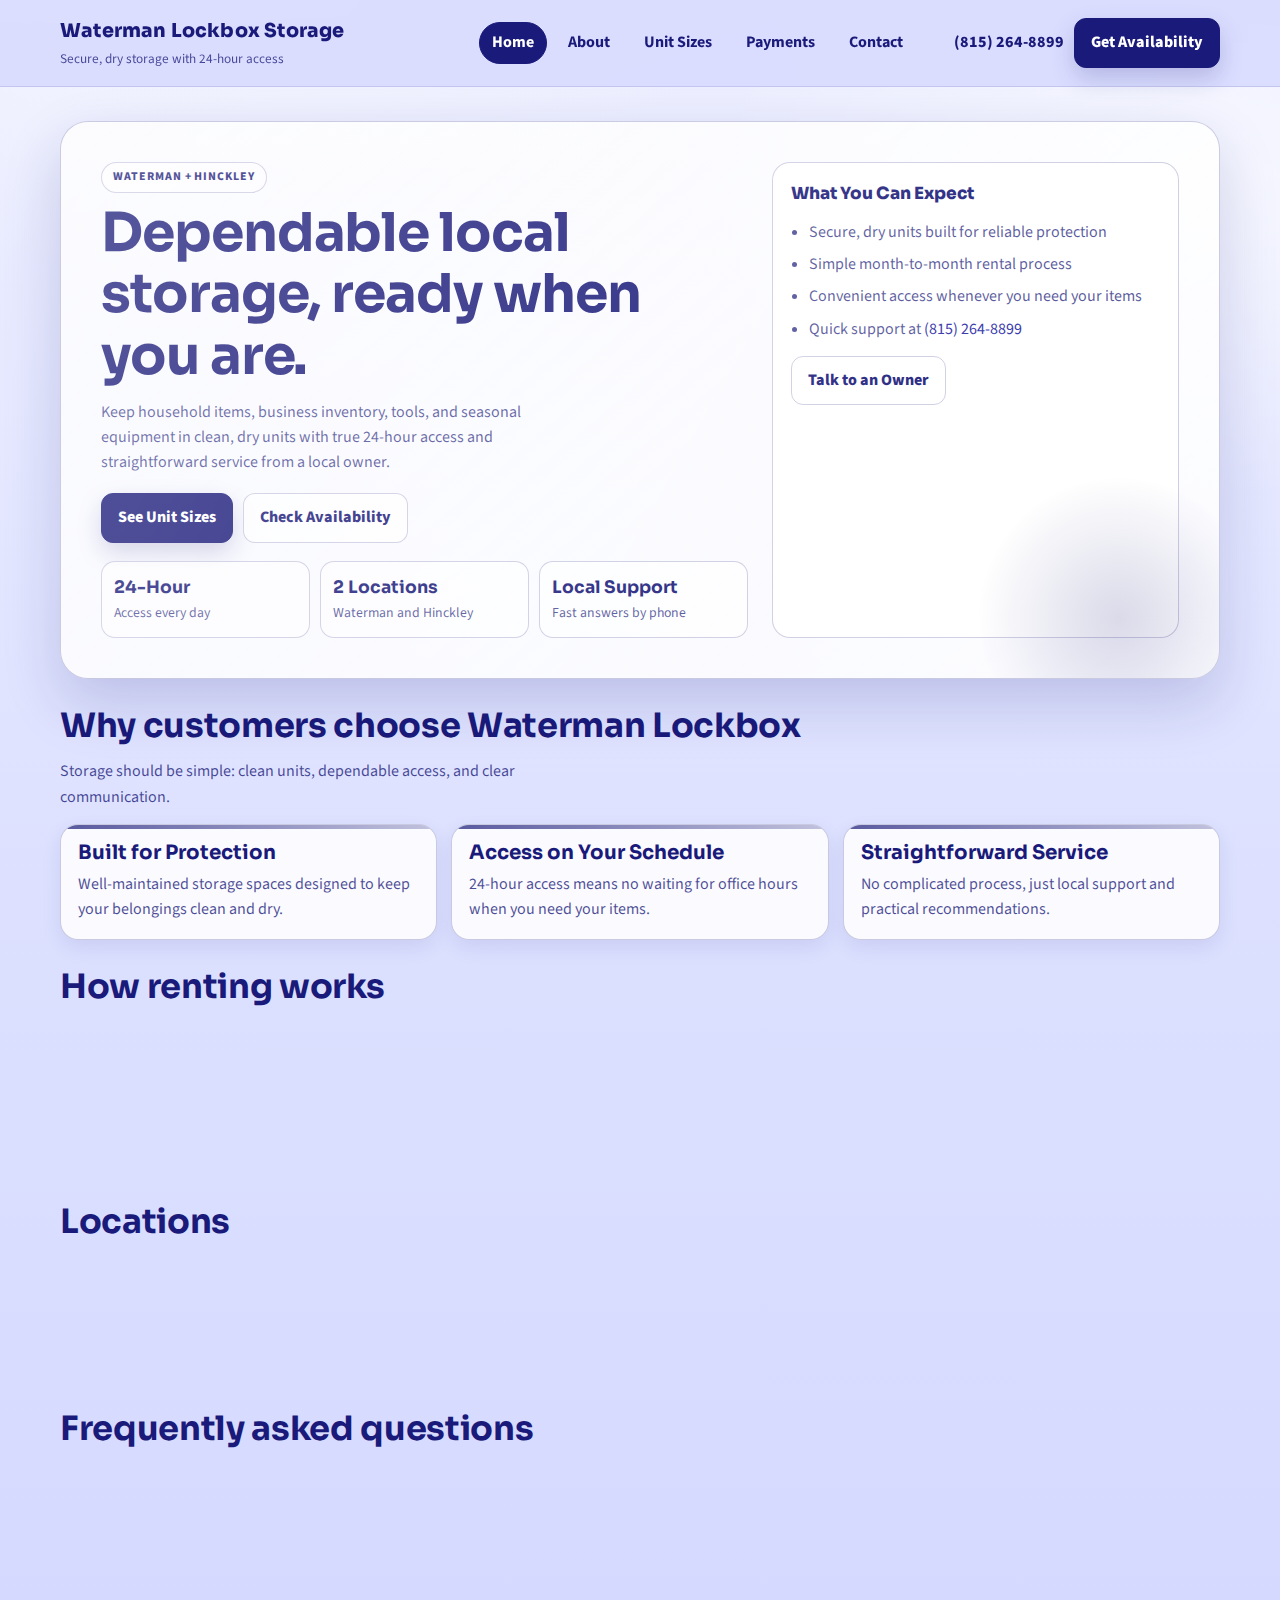
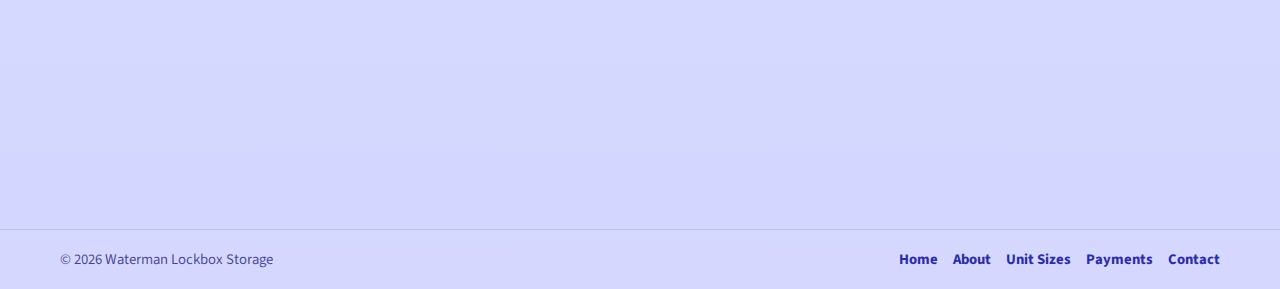
<file: index.html>
<!DOCTYPE html>
<html lang="en">
<head>
  <meta charset="UTF-8" />
  <meta name="viewport" content="width=device-width, initial-scale=1.0" />
  <title>Waterman Lockbox Storage</title>
  <meta name="description" content="Secure, dry self-storage units in Waterman and Hinckley with 24-hour access and local support." />
  <link rel="preconnect" href="https://fonts.googleapis.com" />
  <link rel="preconnect" href="https://fonts.gstatic.com" crossorigin />
  <link href="https://fonts.googleapis.com/css2?family=Sora:wght@500;700;800&family=Source+Sans+3:wght@400;600;700;800&display=swap" rel="stylesheet" />
  <link rel="stylesheet" href="css/style.css" />
</head>
<body>

  <header class="site-header">
    <div class="container header-inner">
      <a class="brand" href="index.html" aria-label="Waterman Lockbox Storage Home">
        <div class="brand-name">Waterman Lockbox Storage</div>
        <div class="brand-tag">Secure, dry storage with 24-hour access</div>
      </a>

      <button class="nav-toggle" type="button" aria-expanded="false" aria-controls="site-nav">Menu</button>

      <nav class="nav" id="site-nav">
        <a class="active" href="index.html">Home</a>
        <a href="about.html">About</a>
        <a href="services.html">Unit Sizes</a>
        <a href="payments.html">Payments</a>
        <a href="contact.html">Contact</a>
      </nav>

      <div class="header-cta">
        <a class="phone" href="tel:18152648899">(815) 264-8899</a>
        <a class="btn" href="contact.html">Get Availability</a>
      </div>
    </div>
  </header>

  <main>
    <section class="hero">
      <div class="container hero-inner">
        <div>
          <span class="hero-kicker">Waterman + Hinckley</span>
          <h1>Dependable local storage, ready when you are.</h1>
          <p>
            Keep household items, business inventory, tools, and seasonal equipment in clean,
            dry units with true 24-hour access and straightforward service from a local owner.
          </p>

          <div class="hero-actions">
            <a class="btn" href="services.html">See Unit Sizes</a>
            <a class="btn btn-secondary" href="contact.html">Check Availability</a>
          </div>

          <div class="kpi-grid" aria-label="Storage highlights">
            <div class="kpi">
              <strong>24-Hour</strong>
              <span>Access every day</span>
            </div>
            <div class="kpi">
              <strong>2 Locations</strong>
              <span>Waterman and Hinckley</span>
            </div>
            <div class="kpi">
              <strong>Local Support</strong>
              <span>Fast answers by phone</span>
            </div>
          </div>
        </div>

        <aside class="hero-card">
          <div class="hero-card-title">What You Can Expect</div>
          <ul>
            <li>Secure, dry units built for reliable protection</li>
            <li>Simple month-to-month rental process</li>
            <li>Convenient access whenever you need your items</li>
            <li>Quick support at <a href="tel:18152648899">(815) 264-8899</a></li>
          </ul>

          <div class="cta-row mt-14">
            <a class="btn btn-ghost" href="contact.html">Talk to an Owner</a>
          </div>
        </aside>
      </div>
    </section>

    <section class="section">
      <div class="container">
        <h2>Why customers choose Waterman Lockbox</h2>
        <p class="section-lead">Storage should be simple: clean units, dependable access, and clear communication.</p>
        <div class="grid-3 mt-14">
          <article class="card feature-card">
            <h3>Built for Protection</h3>
            <p>Well-maintained storage spaces designed to keep your belongings clean and dry.</p>
          </article>
          <article class="card feature-card">
            <h3>Access on Your Schedule</h3>
            <p>24-hour access means no waiting for office hours when you need your items.</p>
          </article>
          <article class="card feature-card">
            <h3>Straightforward Service</h3>
            <p>No complicated process, just local support and practical recommendations.</p>
          </article>
        </div>
      </div>
    </section>

    <section class="section">
      <div class="container">
        <h2>How renting works</h2>
        <div class="process-grid mt-14">
          <article class="step">
            <span class="step-num">1</span>
            <h3>Call for current availability</h3>
            <p>Tell us the size you need and your preferred location in Waterman or Hinckley.</p>
          </article>
          <article class="step">
            <span class="step-num">2</span>
            <h3>Choose your unit</h3>
            <p>We help you match the right fit for household storage, business stock, or equipment.</p>
          </article>
          <article class="step">
            <span class="step-num">3</span>
            <h3>Move in and access anytime</h3>
            <p>Start storing right away and access your unit when it fits your schedule.</p>
          </article>
        </div>
      </div>
    </section>

    <section class="section">
      <div class="container">
        <h2>Locations</h2>
        <div class="grid-2 mt-14">
          <article class="card">
            <h3>Waterman</h3>
            <p>Rte 30 and Rte 23 (1/8 mile west on 30)</p>
            <p class="mt-10"><a class="link" href="contact.html">View map and directions</a></p>
          </article>
          <article class="card">
            <h3>Hinckley</h3>
            <p>800 Lincoln Hwy, Hinckley, IL</p>
            <p class="mt-10"><a class="link" href="contact.html">View map and directions</a></p>
          </article>
        </div>
      </div>
    </section>

    <section class="section">
      <div class="container">
        <h2>Frequently asked questions</h2>
        <div class="faq-list faq-accordion mt-14">
          <article class="faq-item">
            <button class="faq-question" type="button" aria-expanded="false">What unit sizes do you offer?</button>
            <div class="faq-answer">
              <p>We offer multiple sizes from compact to extra-large. Visit Unit Sizes for current options.</p>
            </div>
          </article>
          <article class="faq-item">
            <button class="faq-question" type="button" aria-expanded="false">Do I have to wait for office hours?</button>
            <div class="faq-answer">
              <p>No. Tenants have 24-hour access, so you can get to your unit when needed.</p>
            </div>
          </article>
          <article class="faq-item">
            <button class="faq-question" type="button" aria-expanded="false">How do I pay rent?</button>
            <div class="faq-answer">
              <p>You can pay by mail or online. Full payment instructions are listed on the Payments page.</p>
            </div>
          </article>
          <article class="faq-item">
            <button class="faq-question" type="button" aria-expanded="false">How do I reserve a unit?</button>
            <div class="faq-answer">
              <p>Call <a href="tel:18152648899">(815) 264-8899</a> to check live availability and reserve the best fit.</p>
            </div>
          </article>
        </div>
      </div>
    </section>

    <section class="section">
      <div class="container">
        <div class="cta-banner">
          <div>
            <h2>Need storage this week?</h2>
            <p>Call now for availability and move-in details.</p>
          </div>
          <div class="inline-actions">
            <a class="btn" href="tel:18152648899">Call (815) 264-8899</a>
            <a class="btn btn-secondary" href="services.html">Compare Unit Sizes</a>
          </div>
        </div>
      </div>
    </section>
  </main>

  <footer class="site-footer">
    <div class="container footer-inner">
      <div>&copy; 2026 Waterman Lockbox Storage</div>
      <div class="footer-links">
        <a class="active" href="index.html">Home</a>
        <a href="about.html">About</a>
        <a href="services.html">Unit Sizes</a>
        <a href="payments.html">Payments</a>
        <a href="contact.html">Contact</a>
      </div>
    </div>
  </footer>

    <script src="js/app.js"></script>

</body>
</html>
</file>
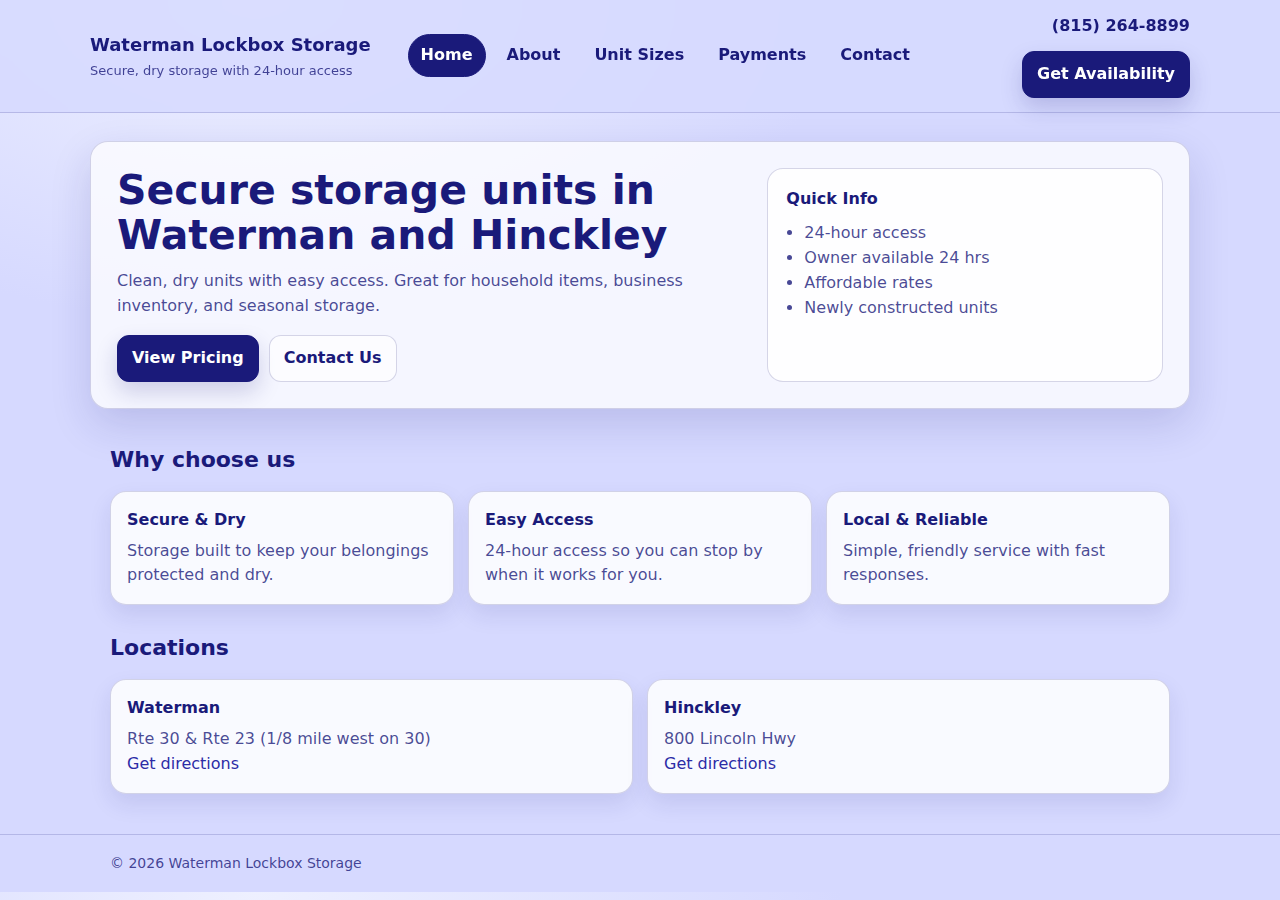
<file: WatermanStorage/index.html>
<!DOCTYPE html>
<html lang="en">
<head>
  <meta charset="UTF-8" />
  <meta name="viewport" content="width=device-width, initial-scale=1.0" />
  <title>Waterman Lockbox Storage</title>
  <link rel="stylesheet" href="css/style.css" />
</head>
<body>

  <header class="site-header">
    <div class="container header-inner">
      <div class="brand">
        <div class="brand-name">Waterman Lockbox Storage</div>
        <div class="brand-tag">Secure, dry storage with 24-hour access</div>
      </div>

      <nav class="nav">
        <a class="active" href="index.html">Home</a>
        <a href="about.html">About</a>
        <a href="services.html">Unit Sizes</a>
        <a href="payments.html">Payments</a>
        <a href="contact.html">Contact</a>
      </nav>

      <div class="header-cta">
        <a class="phone" href="tel:18152648899">(815) 264-8899</a>
        <a class="btn" href="contact.html">Get Availability</a>
      </div>
    </div>
  </header>

  <main>
    <section class="hero">
      <div class="container hero-inner">
        <div>
          <h1>Secure storage units in Waterman and Hinckley</h1>
          <p>Clean, dry units with easy access. Great for household items, business inventory, and seasonal storage.</p>

          <div class="hero-actions">
            <a class="btn" href="pricing.html">View Pricing</a>
            <a class="btn btn-secondary" href="contact.html">Contact Us</a>
          </div>
        </div>

        <div class="hero-card">
          <div class="hero-card-title">Quick Info</div>
          <ul>
            <li>24-hour access</li>
            <li>Owner available 24 hrs</li>
            <li>Affordable rates</li>
            <li>Newly constructed units</li>
          </ul>
        </div>
      </div>
    </section>

    <section class="section">
      <div class="container">
        <h2>Why choose us</h2>
        <div class="grid-3">
          <div class="card">
            <h3>Secure & Dry</h3>
            <p>Storage built to keep your belongings protected and dry.</p>
          </div>
          <div class="card">
            <h3>Easy Access</h3>
            <p>24-hour access so you can stop by when it works for you.</p>
          </div>
          <div class="card">
            <h3>Local & Reliable</h3>
            <p>Simple, friendly service with fast responses.</p>
          </div>
        </div>
      </div>
    </section>

    <section class="section section-alt">
      <div class="container">
        <h2>Locations</h2>
        <div class="grid-2">
          <div class="card">
            <h3>Waterman</h3>
            <p>Rte 30 & Rte 23 (1/8 mile west on 30)</p>
            <a class="link" href="contact.html">Get directions</a>
          </div>
          <div class="card">
            <h3>Hinckley</h3>
            <p>800 Lincoln Hwy</p>
            <a class="link" href="contact.html">Get directions</a>
          </div>
        </div>
      </div>
    </section>
  </main>

  <footer class="site-footer">
    <div class="container footer-inner">
      <div>© 2026 Waterman Lockbox Storage</div>
    </div>
  </footer>

</body>
</html>
</file>
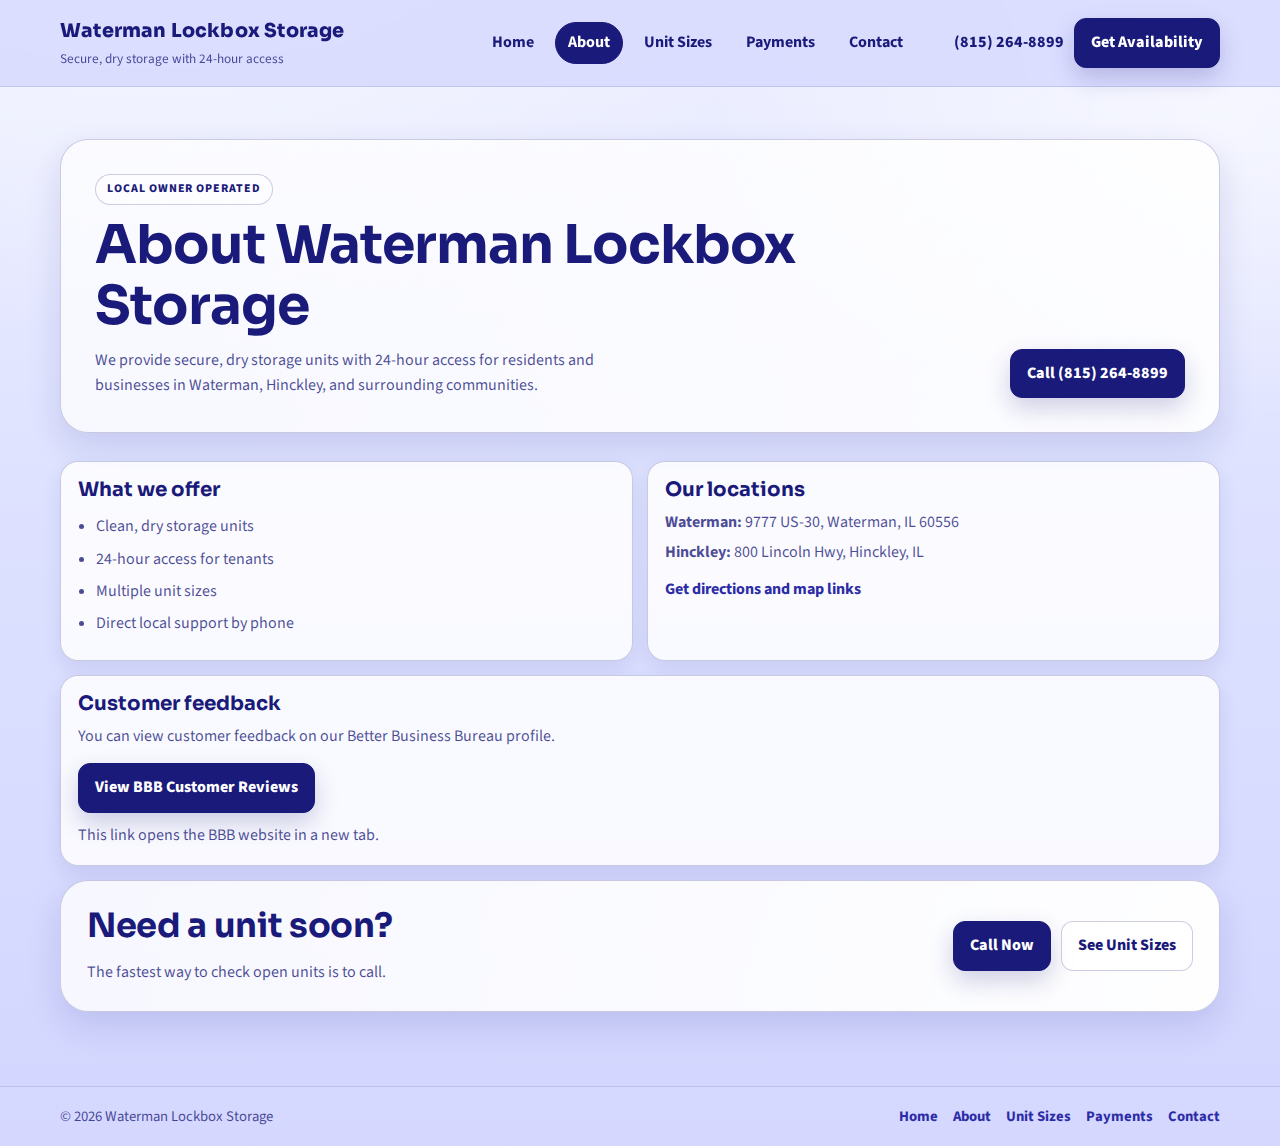
<file: about.html>
<!DOCTYPE html>
<html lang="en">
<head>
  <meta charset="UTF-8" />
  <meta name="viewport" content="width=device-width, initial-scale=1.0" />
  <title>About | Waterman Lockbox Storage</title>
  <meta name="description" content="Learn about Waterman Lockbox Storage, local service, and secure unit options in Waterman and Hinckley." />
  <link rel="preconnect" href="https://fonts.googleapis.com" />
  <link rel="preconnect" href="https://fonts.gstatic.com" crossorigin />
  <link href="https://fonts.googleapis.com/css2?family=Sora:wght@500;700;800&family=Source+Sans+3:wght@400;600;700;800&display=swap" rel="stylesheet" />
  <link rel="stylesheet" href="css/style.css" />
</head>
<body>

<header class="site-header">
  <div class="container header-inner">
    <a class="brand" href="index.html" aria-label="Waterman Lockbox Storage Home">
      <div class="brand-name">Waterman Lockbox Storage</div>
      <div class="brand-tag">Secure, dry storage with 24-hour access</div>
    </a>

    <button class="nav-toggle" type="button" aria-expanded="false" aria-controls="site-nav">Menu</button>

    <nav class="nav" id="site-nav">
      <a href="index.html">Home</a>
      <a class="active" href="about.html">About</a>
      <a href="services.html">Unit Sizes</a>
      <a href="payments.html">Payments</a>
      <a href="contact.html">Contact</a>
    </nav>

    <div class="header-cta">
      <a class="phone" href="tel:18152648899">(815) 264-8899</a>
      <a class="btn" href="contact.html">Get Availability</a>
    </div>
  </div>
</header>

<main>
  <section class="section">
    <div class="container">
      <div class="page-banner">
        <div>
          <span class="kicker">Local Owner Operated</span>
          <h1 class="mt-10">About Waterman Lockbox Storage</h1>
          <p>
            We provide secure, dry storage units with 24-hour access for residents and businesses
            in Waterman, Hinckley, and surrounding communities.
          </p>
        </div>
        <div class="inline-actions">
          <a class="btn" href="tel:18152648899">Call (815) 264-8899</a>
        </div>
      </div>
    </div>
  </section>

  <section class="section">
    <div class="container">
      <div class="grid-2">
        <div class="card">
          <h3>What we offer</h3>
          <ul class="feature-list">
            <li>Clean, dry storage units</li>
            <li>24-hour access for tenants</li>
            <li>Multiple unit sizes</li>
            <li>Direct local support by phone</li>
          </ul>
        </div>

        <div class="card">
          <h3>Our locations</h3>
          <p class="mt-8"><strong>Waterman:</strong> 9777 US-30, Waterman, IL 60556</p>
          <p class="mt-4"><strong>Hinckley:</strong> 800 Lincoln Hwy, Hinckley, IL</p>
          <p class="mt-12"><a class="link" href="contact.html">Get directions and map links</a></p>
        </div>
      </div>

      <div class="card mt-14">
        <h3>Customer feedback</h3>
        <p class="muted mt-8">
          You can view customer feedback on our Better Business Bureau profile.
        </p>
        <div class="cta-row mt-14">
          <a class="btn" target="_blank" rel="noopener"
             href="https://www.bbb.org/us/il/hinckley/profile/storage-units/waterman-hinckley-lockbox-storage-0654-1000044612/customer-reviews">
            View BBB Customer Reviews
          </a>
        </div>
        <p class="muted mt-10">This link opens the BBB website in a new tab.</p>
      </div>

      <div class="cta-banner mt-14">
        <div>
          <h2>Need a unit soon?</h2>
          <p>The fastest way to check open units is to call.</p>
        </div>
        <div class="inline-actions">
          <a class="btn" href="tel:18152648899">Call Now</a>
          <a class="btn btn-secondary" href="services.html">See Unit Sizes</a>
        </div>
      </div>
    </div>
  </section>
</main>

<footer class="site-footer">
  <div class="container footer-inner">
    <div>&copy; 2026 Waterman Lockbox Storage</div>
    <div class="footer-links">
      <a href="index.html">Home</a>
      <a class="active" href="about.html">About</a>
      <a href="services.html">Unit Sizes</a>
      <a href="payments.html">Payments</a>
      <a href="contact.html">Contact</a>
    </div>
  </div>
</footer>

  <script src="js/app.js"></script>

</body>
</html>
</file>
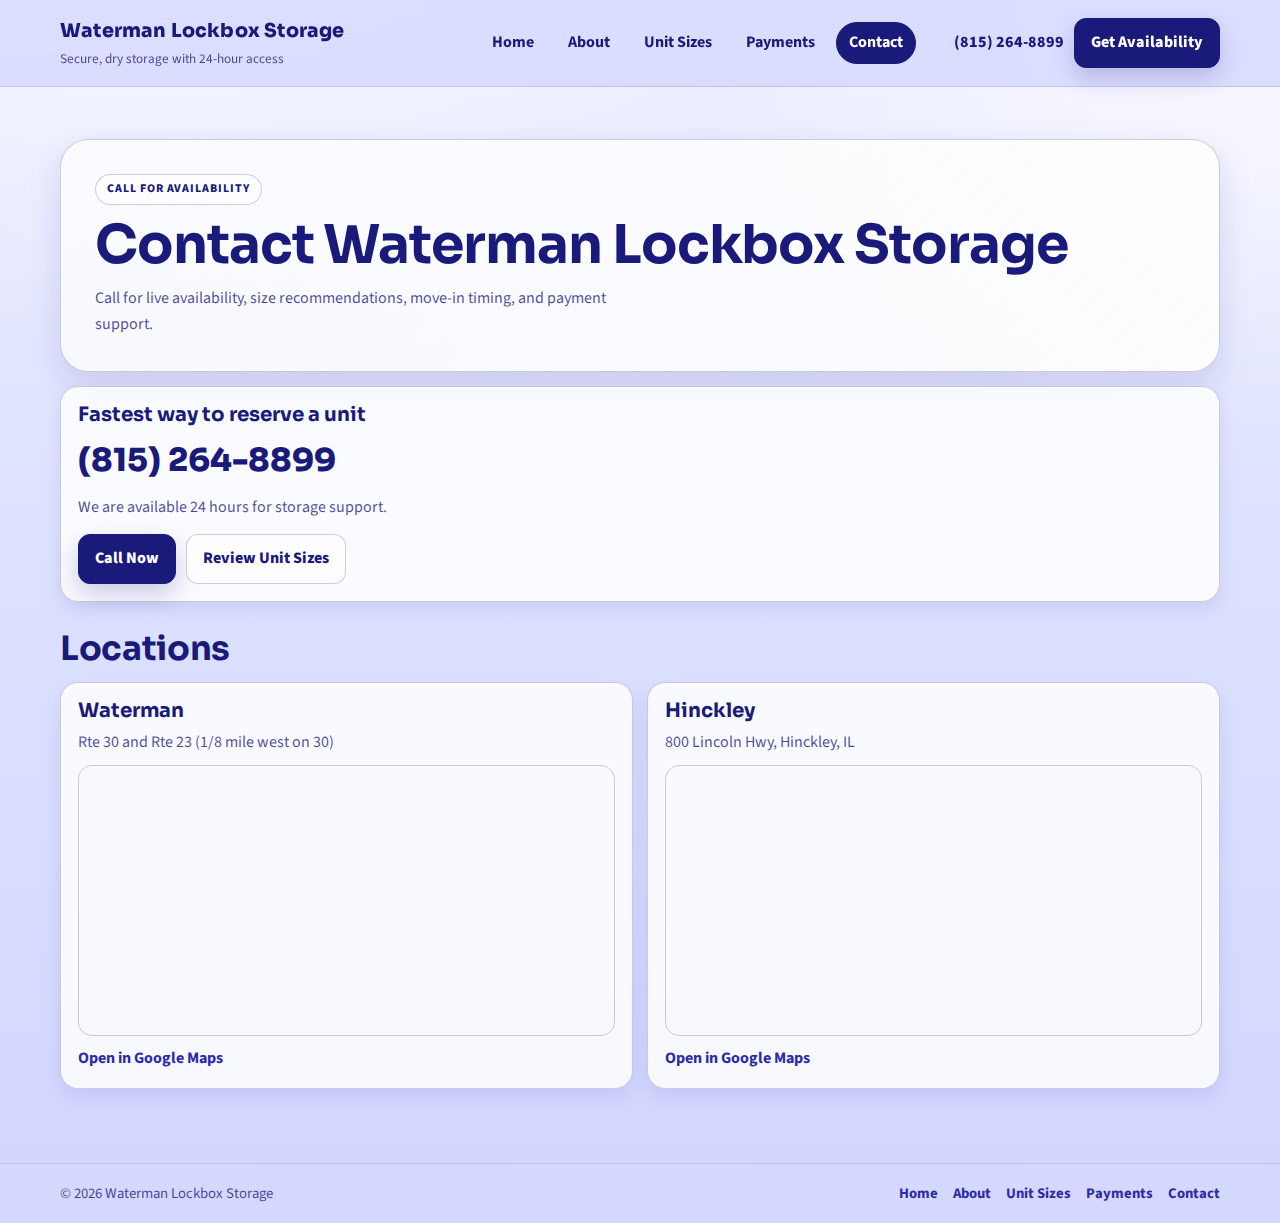
<file: contact.html>
<!DOCTYPE html>
<html lang="en">
<head>
  <meta charset="UTF-8" />
  <meta name="viewport" content="width=device-width, initial-scale=1.0" />
  <title>Contact | Waterman Lockbox Storage</title>
  <meta name="description" content="Contact Waterman Lockbox Storage for unit availability in Waterman and Hinckley." />
  <link rel="preconnect" href="https://fonts.googleapis.com" />
  <link rel="preconnect" href="https://fonts.gstatic.com" crossorigin />
  <link href="https://fonts.googleapis.com/css2?family=Sora:wght@500;700;800&family=Source+Sans+3:wght@400;600;700;800&display=swap" rel="stylesheet" />
  <link rel="stylesheet" href="css/style.css" />
</head>
<body>

<header class="site-header">
  <div class="container header-inner">
    <a class="brand" href="index.html" aria-label="Waterman Lockbox Storage Home">
      <div class="brand-name">Waterman Lockbox Storage</div>
      <div class="brand-tag">Secure, dry storage with 24-hour access</div>
    </a>

    <button class="nav-toggle" type="button" aria-expanded="false" aria-controls="site-nav">Menu</button>

    <nav class="nav" id="site-nav">
      <a href="index.html">Home</a>
      <a href="about.html">About</a>
      <a href="services.html">Unit Sizes</a>
      <a href="payments.html">Payments</a>
      <a class="active" href="contact.html">Contact</a>
    </nav>

    <div class="header-cta">
      <a class="phone" href="tel:18152648899">(815) 264-8899</a>
      <a class="btn" href="contact.html">Get Availability</a>
    </div>
  </div>
</header>

<main>
  <section class="section">
    <div class="container">
      <div class="page-banner">
        <div>
          <span class="kicker">Call for Availability</span>
          <h1 class="mt-10">Contact Waterman Lockbox Storage</h1>
          <p>Call for live availability, size recommendations, move-in timing, and payment support.</p>
        </div>
      </div>

      <div class="card mt-14">
        <h3>Fastest way to reserve a unit</h3>
        <p class="mt-8">
          <a class="phone-big" href="tel:18152648899">(815) 264-8899</a>
        </p>
        <p class="muted mt-10">We are available 24 hours for storage support.</p>

        <div class="cta-row mt-14">
          <a class="btn" href="tel:18152648899">Call Now</a>
          <a class="btn btn-secondary" href="services.html">Review Unit Sizes</a>
        </div>
      </div>
    </div>
  </section>

  <section class="section">
    <div class="container">
      <h2>Locations</h2>

      <div class="grid-2 mt-14">
        <article class="card">
          <h3>Waterman</h3>
          <p>Rte 30 and Rte 23 (1/8 mile west on 30)</p>

          <div class="map-wrap">
            <iframe
              title="Waterman Location Map"
              loading="lazy"
              referrerpolicy="no-referrer-when-downgrade"
              src="https://www.google.com/maps?q=9777%20US-30%2C%20Waterman%2C%20IL%2060556&z=17&output=embed">
            </iframe>
          </div>

          <p class="mt-10">
            <a class="link" target="_blank" rel="noopener"
               href="https://www.google.com/maps?q=9777%20US-30%2C%20Waterman%2C%20IL%2060556&z=17">
              Open in Google Maps
            </a>
          </p>
        </article>

        <article class="card">
          <h3>Hinckley</h3>
          <p>800 Lincoln Hwy, Hinckley, IL</p>

          <div class="map-wrap">
            <iframe
              title="Hinckley Location Map"
              loading="lazy"
              referrerpolicy="no-referrer-when-downgrade"
              src="https://www.google.com/maps?q=800%20Lincoln%20Hwy%2C%20Hinckley%2C%20IL&output=embed">
            </iframe>
          </div>

          <p class="mt-10">
            <a class="link" target="_blank" rel="noopener"
               href="https://www.google.com/maps?q=800%20Lincoln%20Hwy%2C%20Hinckley%2C%20IL">
              Open in Google Maps
            </a>
          </p>
        </article>
      </div>
    </div>
  </section>
</main>

<footer class="site-footer">
  <div class="container footer-inner">
    <div>&copy; 2026 Waterman Lockbox Storage</div>
    <div class="footer-links">
      <a href="index.html">Home</a>
      <a href="about.html">About</a>
      <a href="services.html">Unit Sizes</a>
      <a href="payments.html">Payments</a>
      <a class="active" href="contact.html">Contact</a>
    </div>
  </div>
</footer>

  <script src="js/app.js"></script>

</body>
</html>
</file>
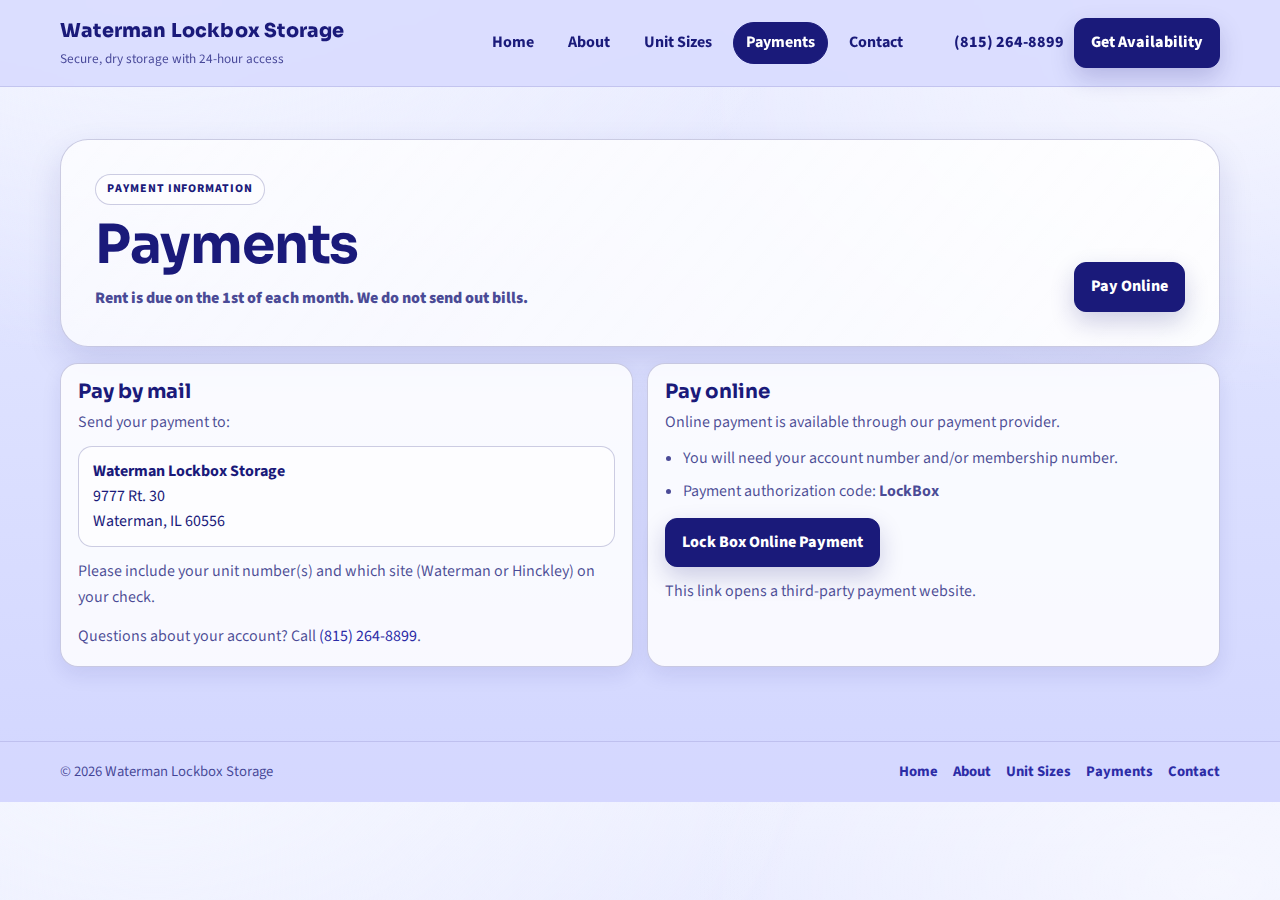
<file: payments.html>
<!DOCTYPE html>
<html lang="en">
<head>
  <meta charset="UTF-8" />
  <meta name="viewport" content="width=device-width, initial-scale=1.0" />
  <title>Payments | Waterman Lockbox Storage</title>
  <meta name="description" content="Payment options for Waterman Lockbox Storage: pay by mail or online." />
  <link rel="preconnect" href="https://fonts.googleapis.com" />
  <link rel="preconnect" href="https://fonts.gstatic.com" crossorigin />
  <link href="https://fonts.googleapis.com/css2?family=Sora:wght@500;700;800&family=Source+Sans+3:wght@400;600;700;800&display=swap" rel="stylesheet" />
  <link rel="stylesheet" href="css/style.css" />
</head>
<body>

<header class="site-header">
  <div class="container header-inner">
    <a class="brand" href="index.html" aria-label="Waterman Lockbox Storage Home">
      <div class="brand-name">Waterman Lockbox Storage</div>
      <div class="brand-tag">Secure, dry storage with 24-hour access</div>
    </a>

    <button class="nav-toggle" type="button" aria-expanded="false" aria-controls="site-nav">Menu</button>

    <nav class="nav" id="site-nav">
      <a href="index.html">Home</a>
      <a href="about.html">About</a>
      <a href="services.html">Unit Sizes</a>
      <a class="active" href="payments.html">Payments</a>
      <a href="contact.html">Contact</a>
    </nav>

    <div class="header-cta">
      <a class="phone" href="tel:18152648899">(815) 264-8899</a>
      <a class="btn" href="contact.html">Get Availability</a>
    </div>
  </div>
</header>

<main>
  <section class="section">
    <div class="container">
      <div class="page-banner">
        <div>
          <span class="kicker">Payment Information</span>
          <h1 class="mt-10">Payments</h1>
          <p class="alert-text mt-10">
            Rent is due on the 1st of each month. We do not send out bills.
          </p>
        </div>
        <div class="inline-actions">
          <a class="btn" target="_blank" rel="noopener"
             href="https://www.aps123.net/cgi-bin/customer_enter_pac.pl?pac=lockbox">
            Pay Online
          </a>
        </div>
      </div>

      <div class="grid-2 mt-16">
        <div class="card">
          <h3>Pay by mail</h3>
          <p class="muted mt-6">Send your payment to:</p>

          <div class="address-block">
            <div><strong>Waterman Lockbox Storage</strong></div>
            <div>9777 Rt. 30</div>
            <div>Waterman, IL 60556</div>
          </div>

          <p class="muted mt-12">
            Please include your unit number(s) and which site (Waterman or Hinckley) on your check.
          </p>

          <p class="mt-14">
            Questions about your account? Call <a href="tel:18152648899">(815) 264-8899</a>.
          </p>
        </div>

        <div class="card">
          <h3>Pay online</h3>
          <p class="muted mt-6">
            Online payment is available through our payment provider.
          </p>

          <ul class="payment-bullets">
            <li>You will need your account number and/or membership number.</li>
            <li>Payment authorization code: <strong>LockBox</strong></li>
          </ul>

          <div class="cta-row mt-14">
            <a class="btn" target="_blank" rel="noopener"
               href="https://www.aps123.net/cgi-bin/customer_enter_pac.pl?pac=lockbox">
              Lock Box Online Payment
            </a>
          </div>

          <p class="muted mt-12">
            This link opens a third-party payment website.
          </p>
        </div>
      </div>
    </div>
  </section>
</main>

<footer class="site-footer">
  <div class="container footer-inner">
    <div>&copy; 2026 Waterman Lockbox Storage</div>
    <div class="footer-links">
      <a href="index.html">Home</a>
      <a href="about.html">About</a>
      <a href="services.html">Unit Sizes</a>
      <a class="active" href="payments.html">Payments</a>
      <a href="contact.html">Contact</a>
    </div>
  </div>
</footer>

  <script src="js/app.js"></script>

</body>
</html>
</file>
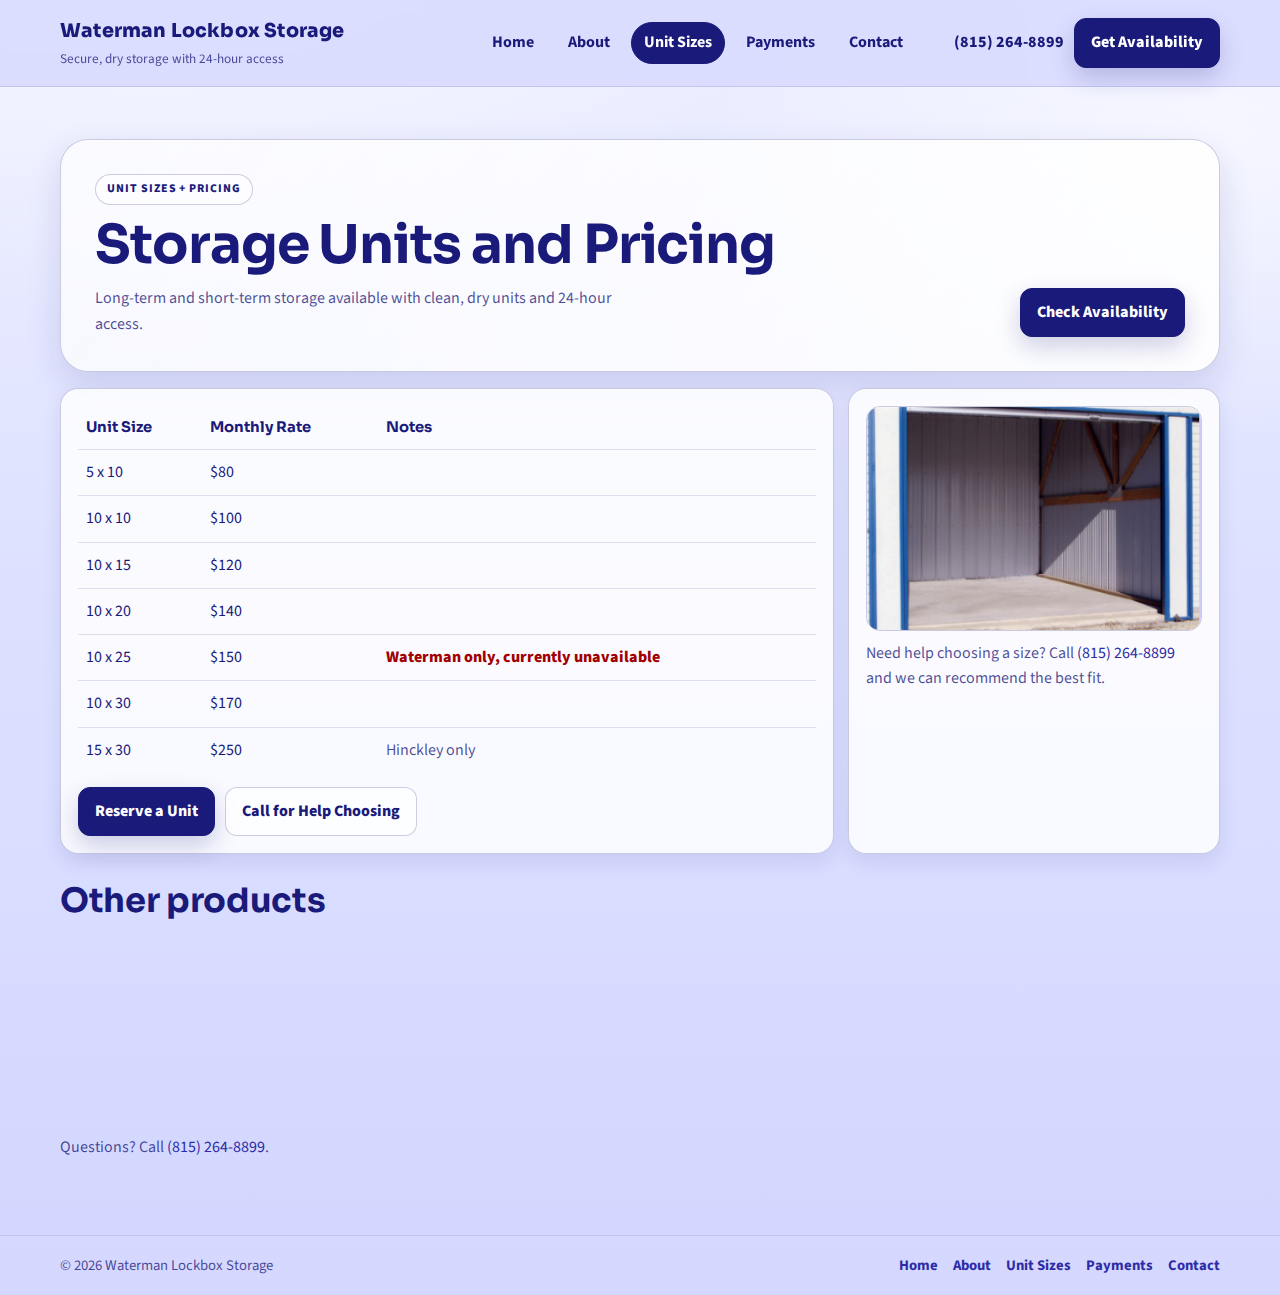
<file: services.html>
<!DOCTYPE html>
<html lang="en">
<head>
  <meta charset="UTF-8" />
  <meta name="viewport" content="width=device-width, initial-scale=1.0" />
  <title>Unit Sizes | Waterman Lockbox Storage</title>
  <meta name="description" content="View storage unit sizes and rates for Waterman Lockbox Storage locations in Waterman and Hinckley." />
  <link rel="preconnect" href="https://fonts.googleapis.com" />
  <link rel="preconnect" href="https://fonts.gstatic.com" crossorigin />
  <link href="https://fonts.googleapis.com/css2?family=Sora:wght@500;700;800&family=Source+Sans+3:wght@400;600;700;800&display=swap" rel="stylesheet" />
  <link rel="stylesheet" href="css/style.css" />
</head>
<body>

<header class="site-header">
  <div class="container header-inner">
    <a class="brand" href="index.html" aria-label="Waterman Lockbox Storage Home">
      <div class="brand-name">Waterman Lockbox Storage</div>
      <div class="brand-tag">Secure, dry storage with 24-hour access</div>
    </a>

    <button class="nav-toggle" type="button" aria-expanded="false" aria-controls="site-nav">Menu</button>

    <nav class="nav" id="site-nav">
      <a href="index.html">Home</a>
      <a href="about.html">About</a>
      <a class="active" href="services.html">Unit Sizes</a>
      <a href="payments.html">Payments</a>
      <a href="contact.html">Contact</a>
    </nav>

    <div class="header-cta">
      <a class="phone" href="tel:18152648899">(815) 264-8899</a>
      <a class="btn" href="contact.html">Get Availability</a>
    </div>
  </div>
</header>

<main>
  <section class="section">
    <div class="container">
      <div class="page-banner">
        <div>
          <span class="kicker">Unit Sizes + Pricing</span>
          <h1 class="mt-10">Storage Units and Pricing</h1>
          <p>Long-term and short-term storage available with clean, dry units and 24-hour access.</p>
        </div>
        <div class="inline-actions">
          <a class="btn" href="contact.html">Check Availability</a>
        </div>
      </div>

      <div class="units-layout">
        <div class="card">
          <table class="pricing-table" aria-label="Storage unit pricing">
            <thead>
              <tr>
                <th>Unit Size</th>
                <th>Monthly Rate</th>
                <th>Notes</th>
              </tr>
            </thead>
            <tbody>
              <tr>
                <td>5 x 10</td>
                <td>$80</td>
                <td></td>
              </tr>
              <tr>
                <td>10 x 10</td>
                <td>$100</td>
                <td></td>
              </tr>
              <tr>
                <td>10 x 15</td>
                <td>$120</td>
                <td></td>
              </tr>
              <tr>
                <td>10 x 20</td>
                <td>$140</td>
                <td></td>
              </tr>
              <tr>
                <td>10 x 25</td>
                <td>$150</td>
                <td class="note-warn">Waterman only, currently unavailable</td>
              </tr>
              <tr>
                <td>10 x 30</td>
                <td>$170</td>
                <td></td>
              </tr>
              <tr>
                <td>15 x 30</td>
                <td>$250</td>
                <td class="muted">Hinckley only</td>
              </tr>
            </tbody>
          </table>

          <div class="cta-row mt-14">
            <a class="btn" href="contact.html">Reserve a Unit</a>
            <a class="btn btn-secondary" href="tel:18152648899">Call for Help Choosing</a>
          </div>
        </div>

        <div class="card media-card">
          <img src="images/unit.png" alt="Storage unit interior" />
          <p class="muted mt-10">
            Need help choosing a size? Call <a href="tel:18152648899">(815) 264-8899</a> and we can recommend the best fit.
          </p>
        </div>
      </div>
    </div>
  </section>

  <section class="section">
    <div class="container">
      <h2>Other products</h2>
      <div class="grid-2 mt-14">
        <div class="card product-card">
          <div class="product-media">
            <img src="images/wood.png" alt="Firewood for sale" />
          </div>
          <div class="product-content">
            <h3>Firewood</h3>
            <p>Firewood available for sale year-round.</p>
            <p class="muted mt-4">Call for current pricing and availability.</p>
          </div>
        </div>

        <div class="card product-card">
          <div class="product-media">
            <img src="images/corn.png" alt="Sweet corn and produce" />
          </div>
          <div class="product-content">
            <h3>Sweet Corn and Produce</h3>
            <p>Fresh sweet corn and produce available seasonally.</p>
            <p class="muted mt-4">Available July and August.</p>
          </div>
        </div>
      </div>

      <p class="muted mt-16">
        Questions? Call <a href="tel:18152648899">(815) 264-8899</a>.
      </p>
    </div>
  </section>
</main>

<footer class="site-footer">
  <div class="container footer-inner">
    <div>&copy; 2026 Waterman Lockbox Storage</div>
    <div class="footer-links">
      <a href="index.html">Home</a>
      <a href="about.html">About</a>
      <a class="active" href="services.html">Unit Sizes</a>
      <a href="payments.html">Payments</a>
      <a href="contact.html">Contact</a>
    </div>
  </div>
</footer>

  <script src="js/app.js"></script>

</body>
</html>
</file>
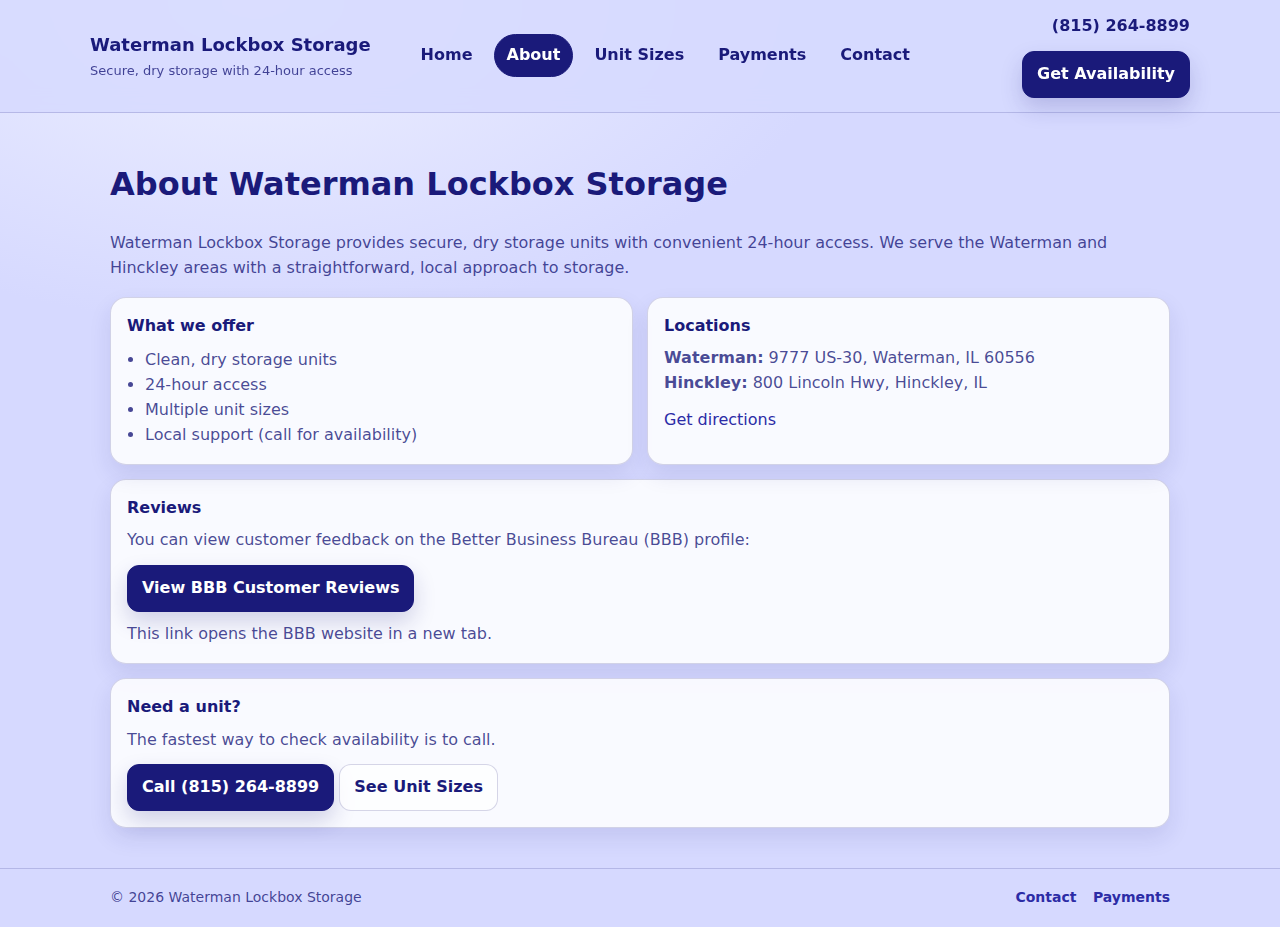
<file: WatermanStorage/about.html>
<!DOCTYPE html>
<html lang="en">
<head>
  <meta charset="UTF-8" />
  <meta name="viewport" content="width=device-width, initial-scale=1.0" />
  <title>About | Waterman Lockbox Storage</title>
  <link rel="stylesheet" href="css/style.css" />
</head>
<body>

<header class="site-header">
  <div class="container header-inner">
    <div class="brand">
      <div class="brand-name">Waterman Lockbox Storage</div>
      <div class="brand-tag">Secure, dry storage with 24-hour access</div>
    </div>

    <nav class="nav">
      <a href="index.html">Home</a>
      <a class="active" href="about.html">About</a>
      <a href="services.html">Unit Sizes</a>
      <a href="payments.html">Payments</a>
      <a href="contact.html">Contact</a>
    </nav>

    <div class="header-cta">
      <a class="phone" href="tel:18152648899">(815) 264-8899</a>
      <a class="btn" href="contact.html">Get Availability</a>
    </div>
  </div>
</header>

<main>
  <section class="section">
    <div class="container">
      <h1>About Waterman Lockbox Storage</h1>
      <p class="muted">
        Waterman Lockbox Storage provides secure, dry storage units with convenient 24-hour access.
        We serve the Waterman and Hinckley areas with a straightforward, local approach to storage.
      </p>

      <div class="grid-2" style="margin-top:16px;">
        <div class="card">
          <h3>What we offer</h3>
          <ul class="muted" style="margin:10px 0 0; padding-left:18px;">
            <li>Clean, dry storage units</li>
            <li>24-hour access</li>
            <li>Multiple unit sizes</li>
            <li>Local support (call for availability)</li>
          </ul>
        </div>

        <div class="card">
          <h3>Locations</h3>
          <p class="muted" style="margin-top:8px;">
            <strong>Waterman:</strong> 9777 US-30, Waterman, IL 60556<br />
            <strong>Hinckley:</strong> 800 Lincoln Hwy, Hinckley, IL
          </p>
          <p style="margin-top:12px;">
            <a class="link" href="contact.html">Get directions</a>
          </p>
        </div>
      </div>

      <div class="card" style="margin-top:14px;">
        <h3>Reviews</h3>
        <p class="muted" style="margin-top:8px;">
          You can view customer feedback on the Better Business Bureau (BBB) profile:
        </p>
        <p style="margin-top:12px;">
          <a class="btn" target="_blank" rel="noopener"
             href="https://www.bbb.org/us/il/hinckley/profile/storage-units/waterman-hinckley-lockbox-storage-0654-1000044612/customer-reviews">
            View BBB Customer Reviews
          </a>
        </p>
        <p class="muted" style="margin-top:10px;">
          This link opens the BBB website in a new tab.
        </p>
      </div>

      <div class="card" style="margin-top:14px;">
        <h3>Need a unit?</h3>
        <p class="muted" style="margin-top:8px;">
          The fastest way to check availability is to call.
        </p>
        <p style="margin-top:12px;">
          <a class="btn" href="tel:18152648899">Call (815) 264-8899</a>
          <a class="btn btn-secondary" href="services.html">See Unit Sizes</a>
        </p>
      </div>

    </div>
  </section>
</main>

<footer class="site-footer">
  <div class="container footer-inner">
    <div>© 2026 Waterman Lockbox Storage</div>
    <div class="footer-links">
      <a href="contact.html">Contact</a>
      <a href="payments.html">Payments</a>
    </div>
  </div>
</footer>

</body>
</html>
</file>
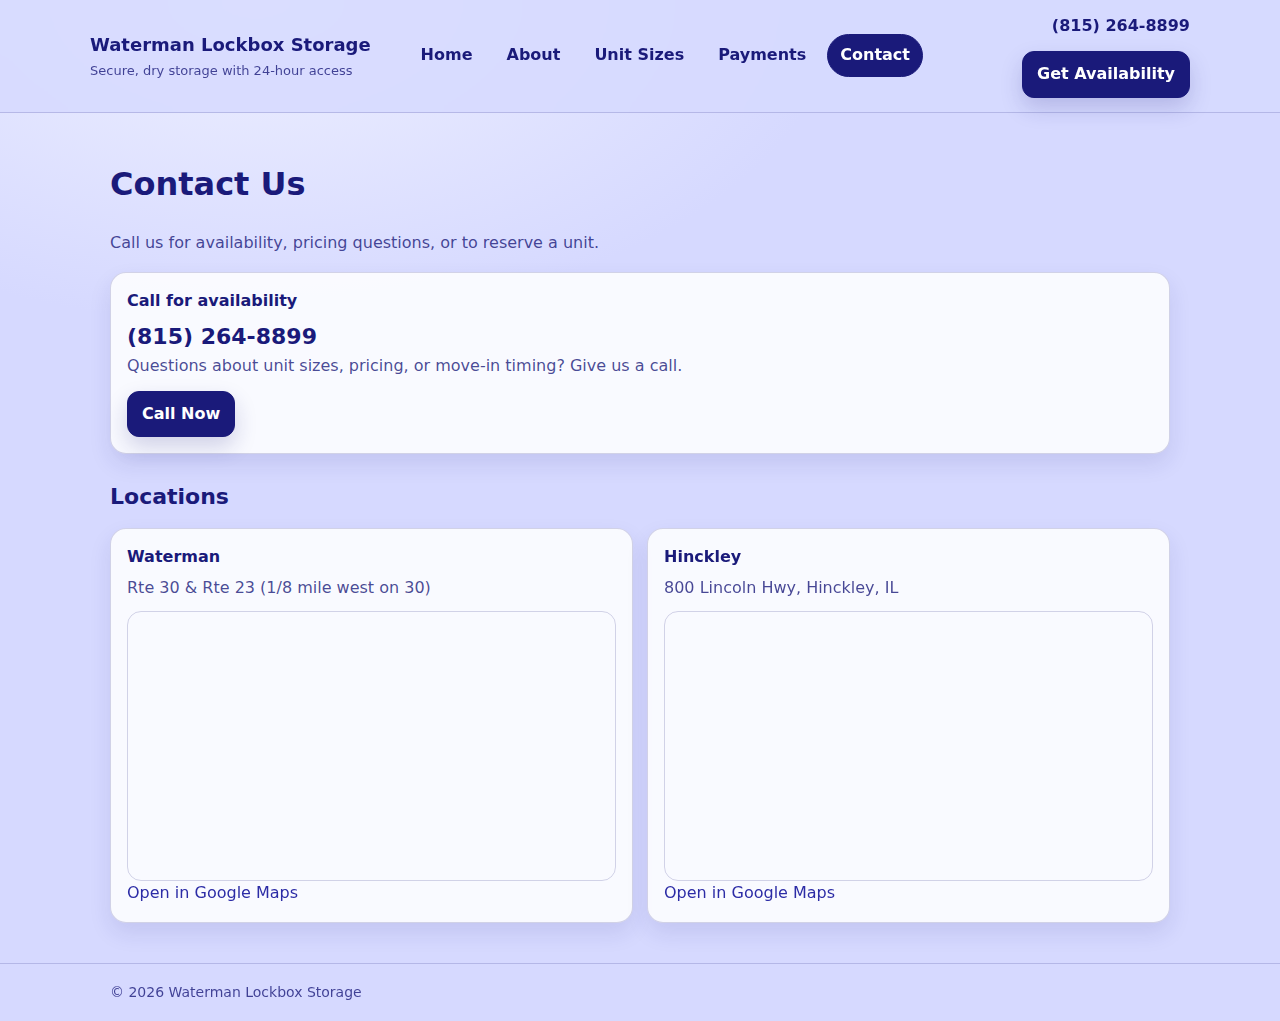
<file: WatermanStorage/contact.html>
<!DOCTYPE html>
<html lang="en">
<head>
  <meta charset="UTF-8" />
  <meta name="viewport" content="width=device-width, initial-scale=1.0" />
  <title>Contact | Waterman Lockbox Storage</title>
  <link rel="stylesheet" href="css/style.css" />
</head>
<body>

  <header class="site-header">
    <div class="container header-inner">
      <div class="brand">
        <div class="brand-name">Waterman Lockbox Storage</div>
        <div class="brand-tag">Secure, dry storage with 24-hour access</div>
      </div>

      <nav class="nav">
        <a href="index.html">Home</a>
        <a href="about.html">About</a>
        <a href="services.html">Unit Sizes</a>
        <a href="payments.html">Payments</a>
        <a class="active" href="contact.html">Contact</a>
      </nav>

      <div class="header-cta">
        <a class="phone" href="tel:18152648899">(815) 264-8899</a>
        <a class="btn" href="contact.html">Get Availability</a>
      </div>
    </div>
  </header>

  <main>
    <section class="section">
      <div class="container">
        <h1>Contact Us</h1>
        <p class="muted">
          Call us for availability, pricing questions, or to reserve a unit.
        </p>

        <div class="card">
            <h3>Call for availability</h3>
            <p>
                <a class="phone-big" href="tel:18152648899">(815) 264-8899</a>
            </p>
            <p class="muted">Questions about unit sizes, pricing, or move-in timing? Give us a call.</p>

            <div style="margin-top: 12px;">
                <a class="btn" href="tel:18152648899">Call Now</a>
            </div>
        </div>
      </div>
    </section>

    <section class="section section-alt">
      <div class="container">
        <h2>Locations</h2>

        <div class="grid-2">
          <div class="card">
            <h3>Waterman</h3>
            <p>Rte 30 &amp; Rte 23 (1/8 mile west on 30)</p>

            <div class="map-wrap">
                <iframe
                title="Waterman Location Map"
                loading="lazy"
                referrerpolicy="no-referrer-when-downgrade"
                src="https://www.google.com/maps?q=9777%20US-30%2C%20Waterman%2C%20IL%2060556&z=17&output=embed">
                </iframe>
            </div>

            <a class="link" target="_blank" rel="noopener"
            href="https://www.google.com/maps?q=9777%20US-30%2C%20Waterman%2C%20IL%2060556&z=17">
            Open in Google Maps
            </a>

          </div>

          <div class="card">
            <h3>Hinckley</h3>
            <p>800 Lincoln Hwy, Hinckley, IL</p>

            <div class="map-wrap">
              <iframe
                title="Hinckley Location Map"
                loading="lazy"
                referrerpolicy="no-referrer-when-downgrade"
                src="https://www.google.com/maps?q=800%20Lincoln%20Hwy%2C%20Hinckley%2C%20IL&output=embed">
              </iframe>
            </div>

            <a class="link" target="_blank" rel="noopener"
               href="https://www.google.com/maps?q=800%20Lincoln%20Hwy%2C%20Hinckley%2C%20IL">
              Open in Google Maps
            </a>
          </div>
        </div>
      </div>
    </section>
  </main>

  <footer class="site-footer">
    <div class="container footer-inner">
      <div>© 2026 Waterman Lockbox Storage</div>
    </div>
  </footer>

</body>
</html>
</file>
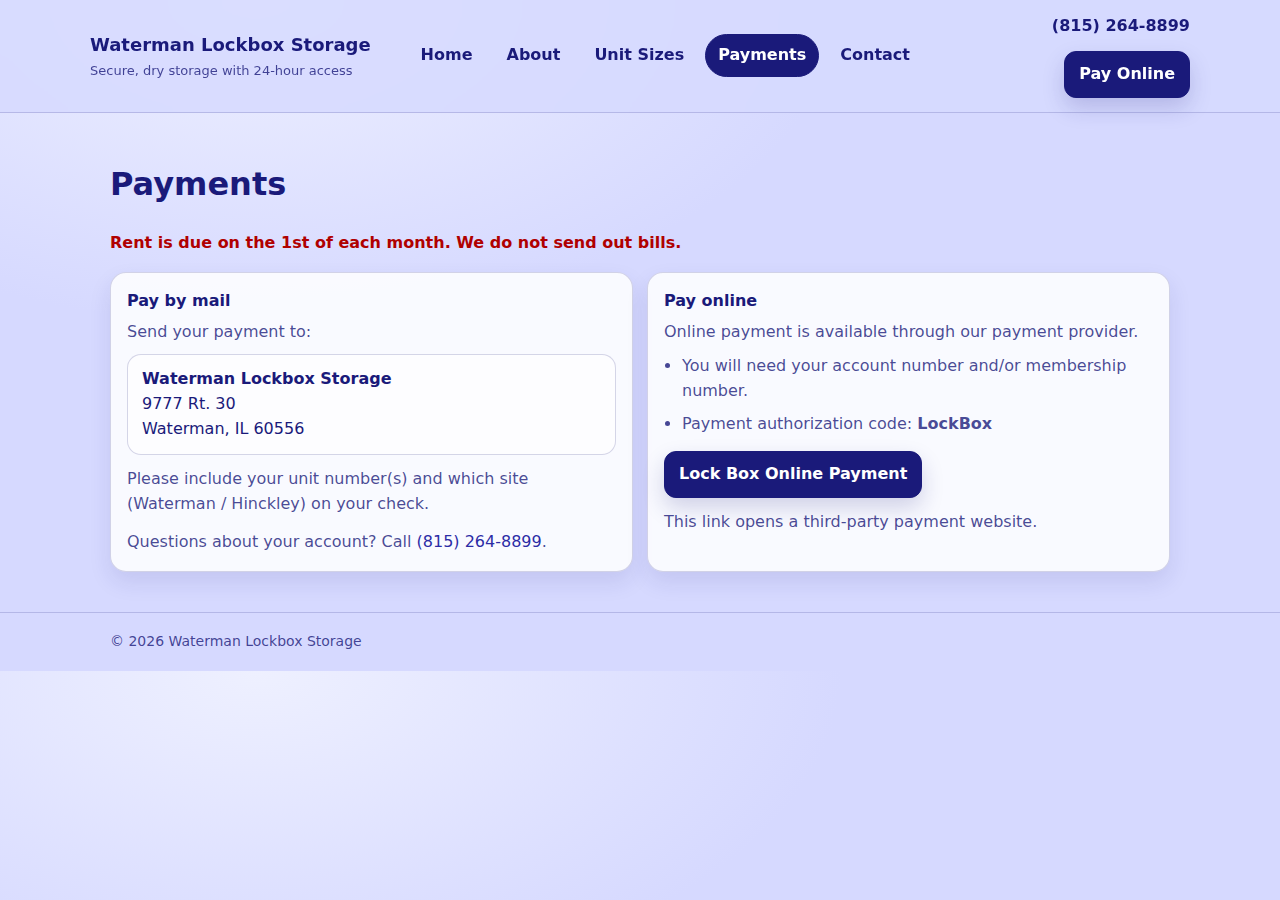
<file: WatermanStorage/payments.html>
<!DOCTYPE html>
<html lang="en">
<head>
  <meta charset="UTF-8" />
  <meta name="viewport" content="width=device-width, initial-scale=1.0" />
  <title>Payments | Waterman Lockbox Storage</title>
  <link rel="stylesheet" href="css/style.css" />
</head>
<body>

<header class="site-header">
  <div class="container header-inner">
    <div class="brand">
      <div class="brand-name">Waterman Lockbox Storage</div>
      <div class="brand-tag">Secure, dry storage with 24-hour access</div>
    </div>

    <nav class="nav">
      <a href="index.html">Home</a>
      <a href="about.html">About</a>
      <a href="services.html">Unit Sizes</a>
      <a class="active" href="payments.html">Payments</a>
      <a href="contact.html">Contact</a>
    </nav>

    <div class="header-cta">
      <a class="phone" href="tel:18152648899">(815) 264-8899</a>
      <a class="btn" href="payments.html">Pay Online</a>
    </div>
  </div>
</header>

<main>
  <section class="section">
    <div class="container">
      <h1>Payments</h1>
      <p class="alert-text">
        Rent is due on the 1st of each month. We do not send out bills.
      </p>

      <div class="grid-2" style="margin-top:16px;">
        <!-- Mail payment -->
        <div class="card">
          <h3>Pay by mail</h3>
          <p class="muted" style="margin-top:6px;">Send your payment to:</p>

          <div class="address-block">
            <div><strong>Waterman Lockbox Storage</strong></div>
            <div>9777 Rt. 30</div>
            <div>Waterman, IL 60556</div>
          </div>

          <p class="muted" style="margin-top:12px;">
            Please include your unit number(s) and which site (Waterman / Hinckley) on your check.
          </p>

          <p style="margin-top:14px;">
            Questions about your account? Call <a href="tel:18152648899">(815) 264-8899</a>.
          </p>
        </div>

        <!-- Online payment -->
        <div class="card">
          <h3>Pay online</h3>
          <p class="muted" style="margin-top:6px;">
            Online payment is available through our payment provider.
          </p>

          <ul class="payment-bullets">
            <li>You will need your account number and/or membership number.</li>
            <li>Payment authorization code: <strong>LockBox</strong></li>
          </ul>

          <div style="margin-top:14px;">
            <a class="btn" target="_blank" rel="noopener"
               href="https://www.aps123.net/cgi-bin/customer_enter_pac.pl?pac=lockbox">
              Lock Box Online Payment
            </a>
          </div>

          <p class="muted" style="margin-top:12px;">
            This link opens a third-party payment website.
          </p>
        </div>
      </div>
    </div>
  </section>
</main>

<footer class="site-footer">
  <div class="container footer-inner">
    <div>© 2026 Waterman Lockbox Storage</div>
  </div>
</footer>

</body>
</html>
</file>
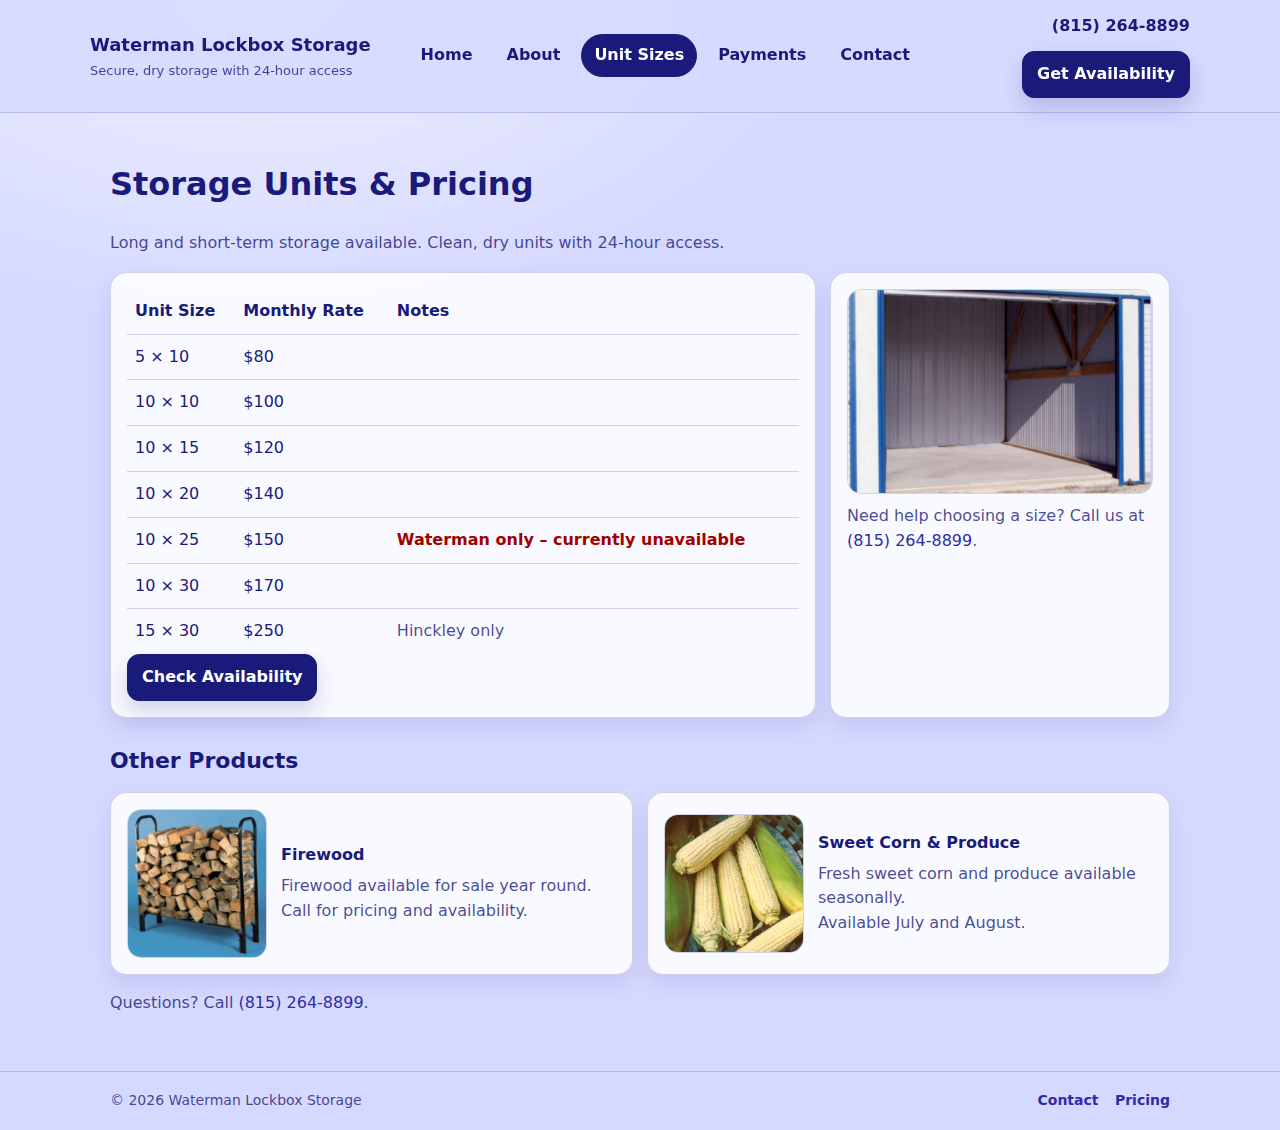
<file: WatermanStorage/services.html>
<!DOCTYPE html>
<html lang="en">
<head>
  <meta charset="UTF-8" />
  <meta name="viewport" content="width=device-width, initial-scale=1.0" />
  <title>Unit Sizes | Waterman Lockbox Storage</title>
  <link rel="stylesheet" href="css/style.css" />
</head>
<body>

<header class="site-header">
  <div class="container header-inner">
    <div class="brand">
      <div class="brand-name">Waterman Lockbox Storage</div>
      <div class="brand-tag">Secure, dry storage with 24-hour access</div>
    </div>

    <nav class="nav">
      <a href="index.html">Home</a>
      <a href="about.html">About</a>
      <a class="active" href="services.html">Unit Sizes</a>
      <a href="payments.html">Payments</a>
      <a href="contact.html">Contact</a>
    </nav>

    <div class="header-cta">
      <a class="phone" href="tel:18152648899">(815) 264-8899</a>
      <a class="btn" href="contact.html">Get Availability</a>
    </div>
  </div>
</header>

<main>
  <!-- STORAGE -->
  <section class="section">
    <div class="container">
      <h1>Storage Units & Pricing</h1>
      <p class="muted">
        Long and short-term storage available. Clean, dry units with 24-hour access.
      </p>

      <div class="units-layout">
        <div class="card">
          <table class="pricing-table" aria-label="Storage unit pricing">
            <thead>
              <tr>
                <th>Unit Size</th>
                <th>Monthly Rate</th>
                <th>Notes</th>
              </tr>
            </thead>
            <tbody>
              <tr>
                <td>5 × 10</td>
                <td>$80</td>
                <td></td>
              </tr>
              <tr>
                <td>10 × 10</td>
                <td>$100</td>
                <td></td>
              </tr>
              <tr>
                <td>10 × 15</td>
                <td>$120</td>
                <td></td>
              </tr>
              <tr>
                <td>10 × 20</td>
                <td>$140</td>
                <td></td>
              </tr>
              <tr>
                <td>10 × 25</td>
                <td>$150</td>
                <td class="note-warn">Waterman only – currently unavailable</td>
              </tr>
              <tr>
                <td>10 × 30</td>
                <td>$170</td>
                <td></td>
              </tr>
              <tr>
                <td>15 × 30</td>
                <td>$250</td>
                <td class="muted">Hinckley only</td>
              </tr>
            </tbody>
          </table>

          <div class="cta-row">
            <a class="btn" href="contact.html">Check Availability</a>
          </div>
        </div>

        <div class="card media-card">
          <img src="images/unit.png" alt="Storage unit" />
          <div class="muted" style="margin-top:10px;">
            Need help choosing a size? Call us at <a href="tel:18152648899">(815) 264-8899</a>.
          </div>
        </div>
      </div>
    </div>
  </section>

  <!-- OTHER PRODUCTS -->
  <section class="section section-alt">
    <div class="container">
      <h2>Other Products</h2>

      <div class="grid-2">
        <div class="card product-card">
          <div class="product-media">
            <img src="images/wood.png" alt="Firewood for sale" />
          </div>
          <div class="product-content">
            <h3>Firewood</h3>
            <p>Firewood available for sale year round.</p>
            <p class="muted">Call for pricing and availability.</p>
          </div>
        </div>

        <div class="card product-card">
          <div class="product-media">
            <img src="images/corn.png" alt="Sweet corn" />
          </div>
          <div class="product-content">
            <h3>Sweet Corn & Produce</h3>
            <p>Fresh sweet corn and produce available seasonally.</p>
            <p class="muted">Available July and August.</p>
          </div>
        </div>
      </div>

      <p class="muted" style="margin-top:16px;">
        Questions? Call <a href="tel:18152648899">(815) 264-8899</a>.
      </p>
    </div>
  </section>
</main>

<footer class="site-footer">
  <div class="container footer-inner">
    <div>© 2026 Waterman Lockbox Storage</div>
    <div class="footer-links">
      <a href="contact.html">Contact</a>
      <a href="pricing.html">Pricing</a>
    </div>
  </div>
</footer>

</body>
</html>
</file>
<file: css/style.css>
:root {
  --bg: #d6d9ff;
  --bg-soft: #eef0ff;
  --text: #1a1a7a;
  --text-muted: rgba(26, 26, 122, 0.78);
  --link: #2c2ca6;

  --ink-soft: rgba(26, 26, 122, 0.12);
  --ink-mid: rgba(26, 26, 122, 0.22);
  --panel: rgba(255, 255, 255, 0.72);
  --panel-strong: rgba(255, 255, 255, 0.9);
  --surface: rgba(255, 255, 255, 0.84);
  --surface-strong: rgba(255, 255, 255, 0.94);
  --radius-lg: 28px;
  --radius-md: 18px;
  --radius-sm: 12px;
  --shadow-xl: 0 24px 58px rgba(26, 26, 122, 0.18);
  --shadow-lg: 0 14px 34px rgba(26, 26, 122, 0.13);
  --shadow-sm: 0 8px 20px rgba(26, 26, 122, 0.09);
  --max-w: 1160px;
}

* {
  box-sizing: border-box;
}

html {
  scroll-behavior: smooth;
}

body {
  margin: 0;
  font-family: "Source Sans 3", "Segoe UI", Tahoma, Arial, sans-serif;
  color: var(--text);
  line-height: 1.58;
  background:
    radial-gradient(1000px 640px at 12% -8%, #f5f7ff 0%, rgba(245, 247, 255, 0) 66%),
    radial-gradient(700px 420px at 95% 10%, rgba(255, 255, 255, 0.55) 0%, rgba(255, 255, 255, 0) 74%),
    linear-gradient(180deg, var(--bg-soft) 0%, #dee2ff 42%, #d2d6ff 100%);
}

a {
  color: var(--link);
  text-decoration: none;
}

a:hover {
  text-decoration: underline;
}

img {
  max-width: 100%;
  display: block;
}

.container {
  width: min(var(--max-w), 100% - 40px);
  margin: 0 auto;
}

.muted {
  color: var(--text-muted);
}

.link {
  font-weight: 700;
}

.mt-4 {
  margin-top: 4px;
}

.mt-6 {
  margin-top: 6px;
}

.mt-8 {
  margin-top: 8px;
}

.mt-10 {
  margin-top: 10px;
}

.mt-12 {
  margin-top: 12px;
}

.mt-14 {
  margin-top: 14px;
}

.mt-16 {
  margin-top: 16px;
}

/* Header */
.site-header {
  position: sticky;
  top: 0;
  z-index: 60;
  background: rgba(214, 217, 255, 0.84);
  backdrop-filter: blur(12px);
  border-bottom: 1px solid var(--ink-soft);
  transition: background 0.2s ease, box-shadow 0.2s ease;
}

.site-header.scrolled {
  background: rgba(214, 217, 255, 0.93);
  box-shadow: 0 10px 24px rgba(26, 26, 122, 0.12);
}

.header-inner {
  min-height: 86px;
  padding: 12px 0;
  display: grid;
  grid-template-columns: 1.4fr auto 1fr;
  align-items: center;
  gap: 14px;
}

.brand {
  display: inline-block;
  color: var(--text);
}

.brand:hover {
  text-decoration: none;
}

.brand-name {
  font-family: "Sora", "Trebuchet MS", "Segoe UI", Arial, sans-serif;
  font-size: 1.2rem;
  font-weight: 800;
  letter-spacing: 0.01em;
}

.brand-tag {
  margin-top: 2px;
  font-size: 0.83rem;
  color: var(--text-muted);
}

.nav-toggle {
  display: none;
  border: 1px solid var(--ink-mid);
  background: rgba(255, 255, 255, 0.62);
  color: var(--text);
  border-radius: 999px;
  padding: 7px 12px;
  font-weight: 800;
}

.nav {
  display: flex;
  justify-content: center;
  flex-wrap: wrap;
  gap: 8px;
}

.nav a {
  padding: 7px 12px;
  border-radius: 999px;
  color: var(--text);
  font-weight: 700;
  border: 1px solid transparent;
}

.nav a:hover {
  text-decoration: none;
  background: rgba(255, 255, 255, 0.56);
  border-color: var(--ink-mid);
}

.nav a.active {
  color: #fff;
  background: var(--text);
  border-color: var(--text);
}

.header-cta {
  display: flex;
  justify-content: flex-end;
  align-items: center;
  gap: 10px;
  flex-wrap: wrap;
}

.phone {
  color: var(--text);
  font-weight: 800;
}

/* Type scale */
h1,
h2,
h3,
h4 {
  margin: 0;
  line-height: 1.15;
  font-family: "Sora", "Trebuchet MS", "Segoe UI", Arial, sans-serif;
}

h1 {
  font-size: clamp(2rem, 5.1vw, 3.35rem);
  letter-spacing: -0.02em;
}

h2 {
  font-size: clamp(1.35rem, 3vw, 2.1rem);
  letter-spacing: -0.01em;
}

h3 {
  font-size: clamp(1.02rem, 2vw, 1.24rem);
}

p {
  margin: 0;
}

/* Buttons */
.btn {
  display: inline-flex;
  align-items: center;
  justify-content: center;
  gap: 8px;
  padding: 11px 16px;
  border-radius: var(--radius-sm);
  border: 1px solid var(--text);
  background: var(--text);
  color: #fff;
  font-weight: 800;
  box-shadow: 0 10px 24px rgba(26, 26, 122, 0.2);
  transition: transform 0.2s ease, box-shadow 0.2s ease, filter 0.2s ease;
}

.btn:hover {
  text-decoration: none;
  filter: brightness(1.04);
  transform: translateY(-1px);
  box-shadow: 0 14px 28px rgba(26, 26, 122, 0.24);
}

.btn-secondary {
  background: rgba(255, 255, 255, 0.7);
  color: var(--text);
  border-color: var(--ink-mid);
  box-shadow: none;
}

.btn-ghost {
  background: transparent;
  border-color: var(--ink-mid);
  color: var(--text);
  box-shadow: none;
}

/* Layout blocks */
main {
  padding: 24px 0 42px;
}

.section {
  padding-top: 28px;
}

.section h2 {
  margin-bottom: 14px;
}

.section-lead {
  max-width: 68ch;
  margin-top: 10px;
  color: var(--text-muted);
}

.hero {
  padding-top: 10px;
}

.hero-inner {
  position: relative;
  overflow: hidden;
  border-radius: var(--radius-lg);
  border: 1px solid var(--ink-mid);
  background: linear-gradient(140deg, var(--panel), var(--panel-strong));
  box-shadow: var(--shadow-xl);
  padding: clamp(22px, 4vw, 40px);
  display: grid;
  grid-template-columns: minmax(0, 1.35fr) minmax(260px, 0.85fr);
  gap: 24px;
}

.hero-inner::before {
  content: "";
  position: absolute;
  inset: 0;
  background: linear-gradient(120deg, rgba(255, 255, 255, 0.28), rgba(255, 255, 255, 0));
  pointer-events: none;
}

.hero-inner::after {
  content: "";
  position: absolute;
  inset: auto -40px -80px auto;
  width: 280px;
  aspect-ratio: 1;
  border-radius: 999px;
  background: radial-gradient(circle, rgba(26, 26, 122, 0.16) 0%, rgba(26, 26, 122, 0) 72%);
  pointer-events: none;
}

.hero-kicker,
.kicker {
  display: inline-flex;
  align-items: center;
  padding: 5px 11px;
  border-radius: 999px;
  border: 1px solid var(--ink-mid);
  background: rgba(255, 255, 255, 0.58);
  font-size: 0.74rem;
  letter-spacing: 0.08em;
  text-transform: uppercase;
  font-weight: 800;
}

.hero h1 {
  margin-top: 10px;
}

.hero p {
  margin-top: 12px;
  max-width: 62ch;
  color: var(--text-muted);
}

.hero-actions,
.inline-actions,
.cta-row {
  display: flex;
  flex-wrap: wrap;
  gap: 10px;
}

.hero-actions {
  margin-top: 18px;
}

.kpi-grid {
  margin-top: 18px;
  display: grid;
  grid-template-columns: repeat(3, minmax(0, 1fr));
  gap: 10px;
}

.kpi {
  border-radius: 14px;
  border: 1px solid var(--ink-mid);
  background: rgba(255, 255, 255, 0.64);
  padding: 12px;
}

.kpi strong {
  display: block;
  font-size: 1.08rem;
  font-family: "Sora", "Trebuchet MS", "Segoe UI", Arial, sans-serif;
}

.kpi span {
  display: block;
  margin-top: 2px;
  color: var(--text-muted);
  font-size: 0.86rem;
}

.hero-card,
.callout-card {
  border: 1px solid var(--ink-mid);
  border-radius: var(--radius-md);
  background: var(--surface);
  padding: 18px;
}

.hero-card-title {
  font-size: 1.06rem;
  font-family: "Sora", "Trebuchet MS", "Segoe UI", Arial, sans-serif;
  font-weight: 800;
}

.hero-card ul,
.callout-card ul,
.feature-list {
  margin: 12px 0 0;
  padding-left: 18px;
  color: var(--text-muted);
}

.hero-card li,
.callout-card li,
.feature-list li {
  margin: 7px 0;
}

.page-banner {
  border-radius: var(--radius-lg);
  border: 1px solid var(--ink-mid);
  background: linear-gradient(130deg, var(--panel), var(--panel-strong));
  box-shadow: var(--shadow-lg);
  padding: clamp(20px, 3.6vw, 34px);
  display: grid;
  grid-template-columns: minmax(0, 1fr) auto;
  gap: 16px;
  align-items: end;
}

.page-banner p {
  margin-top: 10px;
  color: var(--text-muted);
  max-width: 68ch;
}

.page-banner .inline-actions {
  justify-content: flex-end;
}

/* Card grids */
.grid-2,
.grid-3,
.process-grid,
.faq-list,
.units-layout,
.contact-grid {
  display: grid;
  gap: 14px;
}

.grid-2,
.contact-grid {
  grid-template-columns: repeat(2, minmax(0, 1fr));
}

.grid-3,
.process-grid {
  grid-template-columns: repeat(3, minmax(0, 1fr));
}

.faq-list {
  grid-template-columns: repeat(2, minmax(0, 1fr));
}

.units-layout {
  grid-template-columns: minmax(0, 1.35fr) minmax(220px, 0.65fr);
  margin-top: 16px;
}

.card,
.step,
.faq-item {
  border-radius: var(--radius-md);
  border: 1px solid var(--ink-mid);
  background: var(--surface);
  box-shadow: var(--shadow-sm);
  padding: 17px;
  transition: transform 0.2s ease, box-shadow 0.2s ease;
}

.card:hover,
.step:hover,
.faq-item:hover {
  transform: translateY(-2px);
  box-shadow: 0 12px 28px rgba(26, 26, 122, 0.15);
}

.card h3,
.step h3,
.faq-item h3 {
  margin: 0 0 7px;
}

.card p,
.step p,
.faq-item p {
  color: var(--text-muted);
}

.feature-card {
  position: relative;
  overflow: hidden;
}

.feature-card::before {
  content: "";
  position: absolute;
  top: 0;
  left: 0;
  right: 0;
  height: 4px;
  background: linear-gradient(90deg, rgba(26, 26, 122, 0.72), rgba(26, 26, 122, 0.25));
}

.step-num {
  width: 30px;
  height: 30px;
  border-radius: 999px;
  display: inline-flex;
  align-items: center;
  justify-content: center;
  background: var(--text);
  color: #fff;
  font-weight: 900;
  margin-bottom: 8px;
}

.cta-banner {
  border-radius: var(--radius-lg);
  border: 1px solid var(--ink-mid);
  background: linear-gradient(110deg, rgba(255, 255, 255, 0.8), rgba(255, 255, 255, 0.97));
  box-shadow: var(--shadow-lg);
  padding: clamp(18px, 3vw, 26px);
  display: grid;
  grid-template-columns: minmax(0, 1fr) auto;
  gap: 14px;
  align-items: center;
}

.cta-banner p {
  margin-top: 8px;
  color: var(--text-muted);
}

/* FAQ accordion */
.faq-question {
  width: 100%;
  border: 0;
  background: transparent;
  color: var(--text);
  text-align: left;
  padding: 0;
  font-family: "Sora", "Trebuchet MS", "Segoe UI", Arial, sans-serif;
  font-size: clamp(1rem, 2vw, 1.15rem);
  font-weight: 700;
  cursor: pointer;
  display: flex;
  justify-content: space-between;
  gap: 10px;
}

.faq-question::after {
  content: "+";
  font-size: 1.15rem;
  line-height: 1;
  flex-shrink: 0;
}

.faq-item.open .faq-question::after {
  content: "-";
}

.faq-answer {
  max-height: 0;
  overflow: hidden;
  transition: max-height 0.24s ease;
}

.faq-answer p {
  margin-top: 10px;
}

/* Tables / media */
.pricing-table {
  width: 100%;
  border-collapse: collapse;
}

.pricing-table th,
.pricing-table td {
  padding: 10px 8px;
  border-bottom: 1px solid var(--ink-soft);
  text-align: left;
  vertical-align: top;
}

.pricing-table th {
  font-family: "Sora", "Trebuchet MS", "Segoe UI", Arial, sans-serif;
  font-size: 0.92rem;
}

.pricing-table tr:last-child td {
  border-bottom: none;
}

.note-warn {
  color: #a10000;
  font-weight: 800;
}

.media-card img,
.product-media img {
  border-radius: 14px;
  border: 1px solid var(--ink-mid);
}

.product-card {
  display: grid;
  grid-template-columns: 140px 1fr;
  gap: 14px;
  align-items: center;
}

/* Contact / Payments specifics */
.phone-big {
  font-family: "Sora", "Trebuchet MS", "Segoe UI", Arial, sans-serif;
  font-size: clamp(1.5rem, 4vw, 2rem);
  font-weight: 800;
  color: var(--text);
}

.map-wrap {
  margin-top: 10px;
  border-radius: 14px;
  overflow: hidden;
  border: 1px solid var(--ink-mid);
}

.map-wrap iframe {
  width: 100%;
  height: 260px;
  border: 0;
}

.address-block {
  margin-top: 10px;
  padding: 12px 14px;
  border: 1px solid var(--ink-mid);
  border-radius: 14px;
  background: rgba(255, 255, 255, 0.64);
}

.payment-bullets {
  margin: 10px 0 0;
  padding-left: 18px;
  color: var(--text-muted);
}

.payment-bullets li {
  margin: 8px 0;
}

.alert-text {
  color: #ab0015;
  font-weight: 900;
}

/* Footer */
.site-footer {
  margin-top: 32px;
  border-top: 1px solid var(--ink-soft);
  background: rgba(214, 217, 255, 0.62);
  padding: 18px 0;
}

.footer-inner {
  display: flex;
  justify-content: space-between;
  flex-wrap: wrap;
  gap: 10px;
  color: var(--text-muted);
  font-size: 0.92rem;
}

.footer-links a {
  margin-left: 12px;
  font-weight: 700;
}

/* Motion */
.reveal {
  opacity: 0;
  transform: translateY(14px);
}

.reveal.is-visible {
  opacity: 1;
  transform: translateY(0);
  transition: opacity 0.55s ease, transform 0.55s ease;
}

@media (prefers-reduced-motion: reduce) {
  * {
    scroll-behavior: auto;
  }

  .reveal,
  .reveal.is-visible {
    opacity: 1;
    transform: none;
    transition: none;
  }
}

/* Responsive */
@media (max-width: 980px) {
  .header-inner {
    grid-template-columns: 1fr auto;
    align-items: center;
    gap: 10px;
  }

  .nav-toggle {
    display: inline-flex;
  }

  .nav,
  .header-cta,
  .page-banner .inline-actions {
    justify-content: flex-start;
  }

  .nav {
    width: 100%;
    display: none;
    grid-column: 1 / -1;
    grid-template-columns: repeat(5, minmax(0, 1fr));
    gap: 4px;
    padding: 4px;
    border-radius: 14px;
    border: 1px solid var(--ink-mid);
    background: rgba(255, 255, 255, 0.6);
    box-shadow: inset 0 1px 0 rgba(255, 255, 255, 0.5);
  }

  .site-header.nav-open .nav {
    display: grid;
  }

  .header-cta {
    grid-column: 1 / -1;
  }

  .nav a {
    min-width: 0;
    white-space: nowrap;
    text-align: center;
    padding: 8px 6px;
    border-radius: 10px;
    font-size: 0.82rem;
    line-height: 1.2;
    border-color: transparent;
  }

  .nav a.active {
    box-shadow: 0 7px 16px rgba(26, 26, 122, 0.28);
  }

  .hero-inner,
  .page-banner,
  .grid-2,
  .grid-3,
  .process-grid,
  .faq-list,
  .units-layout,
  .contact-grid,
  .product-card,
  .cta-banner,
  .kpi-grid {
    grid-template-columns: 1fr;
  }
}

@media (max-width: 560px) {
  .container {
    width: min(var(--max-w), 100% - 28px);
  }

  main {
    padding-top: 14px;
  }

  .hero-actions .btn,
  .inline-actions .btn,
  .cta-row .btn {
    width: 100%;
  }

  .nav {
    gap: 2px;
    padding: 3px;
  }

  .nav a {
    padding: 7px 4px;
    font-size: 0.75rem;
  }
}
</file>
<file: WatermanStorage/css/style.css>
:root {
  /* Brand colors */
  --bg: #d6d9ff;
  --text: #1a1a7a;
  --text-muted: rgba(26, 26, 122, 0.8);
  --link: #2c2ca6;

  /* UI */
  --panel: rgba(255, 255, 255, 0.75);
  --card: rgba(255, 255, 255, 0.85);
  --border: rgba(26, 26, 122, 0.18);
  --shadow: 0 16px 40px rgba(26, 26, 122, 0.15);
  --radius: 18px;
}

* {
  box-sizing: border-box;
}

body {
  margin: 0;
  font-family: system-ui, -apple-system, Segoe UI, Roboto, Arial, sans-serif;
  color: var(--text);
  background: radial-gradient(900px 500px at 20% 0%, #eef0ff 0%, var(--bg) 65%);
  line-height: 1.55;
}

a {
  color: var(--link);
  text-decoration: none;
}
a:hover {
  text-decoration: underline;
}

.container {
  max-width: 1100px;
  margin: 0 auto;
  padding: 0 20px;
}

.muted {
  color: var(--text-muted);
}

/* ================= HEADER / NAV ================= */
.site-header {
  position: sticky;
  top: 0;
  z-index: 50;
  background: rgba(214, 217, 255, 0.85);
  backdrop-filter: blur(10px);
  border-bottom: 1px solid var(--border);
}

.header-inner {
  padding: 14px 0;
  display: grid;
  grid-template-columns: 1.2fr auto 1fr;
  align-items: center;
  gap: 14px;
}

.brand-name {
  font-weight: 900;
  font-size: 18px;
}

.brand-tag {
  font-size: 13px;
  color: var(--text-muted);
  margin-top: 2px;
}

.nav {
  display: flex;
  gap: 8px;
  justify-content: center;
  flex-wrap: wrap;
}

.nav a {
  font-weight: 650;
  padding: 8px 12px;
  border-radius: 999px;
  color: var(--text);
  border: 1px solid transparent;
}

.nav a:hover {
  background: rgba(255, 255, 255, 0.55);
  border-color: var(--border);
  text-decoration: none;
}

.nav a.active {
  background: var(--text);
  color: #fff;
  border-color: var(--text);
}

.header-cta {
  display: flex;
  justify-content: flex-end;
  align-items: center;
  gap: 12px;
  flex-wrap: wrap;
}

.phone {
  font-weight: 800;
  color: var(--text);
}

/* ================= BUTTONS ================= */
.btn {
  display: inline-block;
  padding: 10px 14px;
  border-radius: 12px;
  background: var(--text);
  color: #fff;
  font-weight: 800;
  border: 1px solid var(--text);
  box-shadow: 0 10px 22px rgba(26, 26, 122, 0.18);
}

.btn:hover {
  filter: brightness(1.03);
  text-decoration: none;
}

.btn-secondary {
  background: rgba(255, 255, 255, 0.7);
  color: var(--text);
  border-color: var(--border);
  box-shadow: none;
}

/* ================= MAIN / HERO ================= */
main {
  padding-bottom: 40px;
}

.hero {
  padding: 28px 0 8px;
}

.hero-inner {
  background: var(--panel);
  border: 1px solid var(--border);
  border-radius: var(--radius);
  box-shadow: var(--shadow);
  padding: 26px;
  display: grid;
  grid-template-columns: 1.35fr 0.85fr;
  gap: 22px;
}

.hero h1 {
  margin: 0 0 10px;
  font-size: clamp(26px, 3.2vw, 42px);
  line-height: 1.12;
}

.hero p {
  margin: 0 0 16px;
  color: var(--text-muted);
  max-width: 62ch;
}

.hero-actions {
  display: flex;
  gap: 10px;
  flex-wrap: wrap;
}

.hero-card {
  background: var(--card);
  border: 1px solid var(--border);
  border-radius: 16px;
  padding: 18px;
}

.hero-card-title {
  font-weight: 900;
  margin-bottom: 10px;
}

.hero-card ul {
  margin: 0;
  padding-left: 18px;
  color: var(--text-muted);
}

/* ================= SECTIONS ================= */
.section {
  padding: 26px 0 0;
}

.section h2 {
  margin: 0 0 14px;
  font-size: 22px;
}

.grid-2 {
  display: grid;
  grid-template-columns: repeat(2, 1fr);
  gap: 14px;
}

.grid-3 {
  display: grid;
  grid-template-columns: repeat(3, 1fr);
  gap: 14px;
}

.card {
  background: var(--card);
  border: 1px solid var(--border);
  border-radius: 16px;
  padding: 16px;
  box-shadow: 0 10px 22px rgba(26, 26, 122, 0.1);
}

.card h3 {
  margin: 0 0 6px;
  font-size: 16px;
}

.card p {
  margin: 0;
  color: var(--text-muted);
}

/* ================= SERVICES ================= */
.units-layout {
  display: grid;
  grid-template-columns: 1.35fr 0.65fr;
  gap: 14px;
  margin-top: 16px;
}

.pricing-table {
  width: 100%;
  border-collapse: collapse;
}

.pricing-table th,
.pricing-table td {
  padding: 10px 8px;
  border-bottom: 1px solid var(--border);
  text-align: left;
  vertical-align: top;
}

.pricing-table th {
  font-weight: 900;
}

.pricing-table tr:last-child td {
  border-bottom: none;
}

.note-warn {
  color: #a10000;
  font-weight: 800;
}

.media-card img,
.product-media img {
  width: 100%;
  border-radius: 14px;
  border: 1px solid var(--border);
  display: block;
}

.product-card {
  display: grid;
  grid-template-columns: 140px 1fr;
  gap: 14px;
  align-items: center;
}

/* ================= CONTACT ================= */
.contact-grid {
  display: grid;
  grid-template-columns: 1fr 1fr;
  gap: 14px;
  margin-top: 14px;
}

.phone-big {
  font-size: 22px;
  font-weight: 900;
  color: var(--text);
}

.map-wrap {
  margin-top: 10px;
  border-radius: 14px;
  overflow: hidden;
  border: 1px solid var(--border);
}

.map-wrap iframe {
  width: 100%;
  height: 260px;
  border: 0;
}

/* ================= PAYMENTS ================= */
.address-block {
  margin-top: 10px;
  padding: 12px 14px;
  border: 1px solid var(--border);
  border-radius: 14px;
  background: rgba(255, 255, 255, 0.6);
}

.payment-bullets {
  margin: 10px 0 0;
  padding-left: 18px;
  color: var(--text-muted);
}

.payment-bullets li {
  margin: 8px 0;
}

.alert-text {
  color: #b00000;
  font-weight: 900;
}


/* ================= FOOTER ================= */
.site-footer {
  border-top: 1px solid var(--border);
  background: rgba(214, 217, 255, 0.6);
  padding: 18px 0;
}

.footer-inner {
  display: flex;
  justify-content: space-between;
  gap: 10px;
  flex-wrap: wrap;
  font-size: 14px;
  color: var(--text-muted);
}

.footer-links a {
  margin-left: 12px;
  font-weight: 650;
}

/* ================= RESPONSIVE ================= */
@media (max-width: 900px) {
  .header-inner {
    grid-template-columns: 1fr;
    align-items: start;
  }

  .nav,
  .header-cta {
    justify-content: flex-start;
  }

  .hero-inner,
  .grid-2,
  .grid-3,
  .units-layout,
  .contact-grid,
  .product-card {
    grid-template-columns: 1fr;
  }
}
</file>
